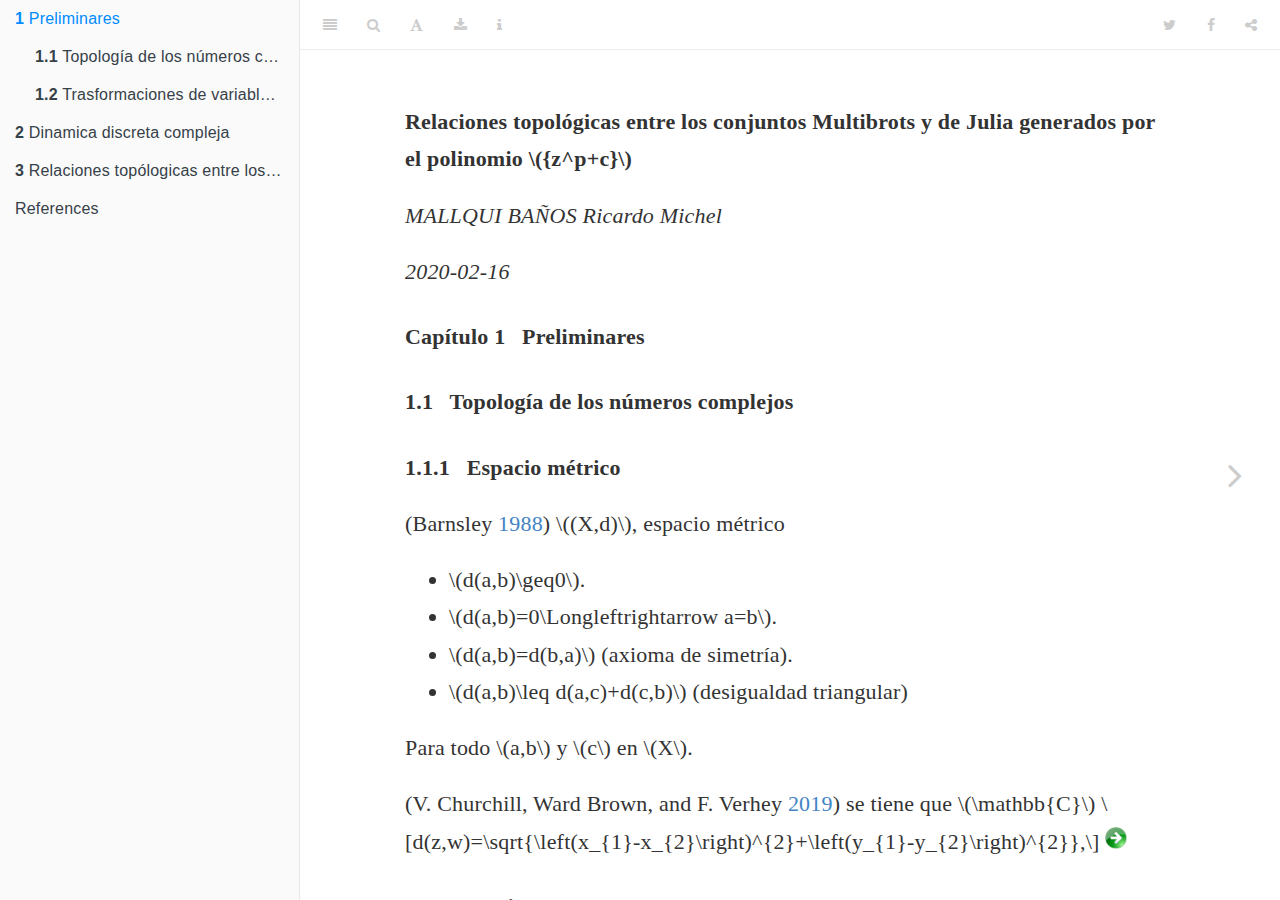
<file: docs/index.html>
<!DOCTYPE html>
<html lang="" xml:lang="">
<head>

  <meta charset="utf-8" />
  <meta http-equiv="X-UA-Compatible" content="IE=edge" />
  <title>Relaciones topológicas entre los conjuntos Multibrots y de Julia generados por el polinomio \({z^p+c}\) | Relaciones topológicas entre los conjuntos Multibrots y de Julia generados por el polinomio {z^p+c}</title>
  <meta name="description" content="This is a minimal example of using the bookdown package to write a book. The output format for this example is bookdown::gitbook." />
  <meta name="generator" content="bookdown 0.17 and GitBook 2.6.7" />

  <meta property="og:title" content="Relaciones topológicas entre los conjuntos Multibrots y de Julia generados por el polinomio \({z^p+c}\) | Relaciones topológicas entre los conjuntos Multibrots y de Julia generados por el polinomio {z^p+c}" />
  <meta property="og:type" content="book" />
  
  
  <meta property="og:description" content="This is a minimal example of using the bookdown package to write a book. The output format for this example is bookdown::gitbook." />
  

  <meta name="twitter:card" content="summary" />
  <meta name="twitter:title" content="Relaciones topológicas entre los conjuntos Multibrots y de Julia generados por el polinomio \({z^p+c}\) | Relaciones topológicas entre los conjuntos Multibrots y de Julia generados por el polinomio {z^p+c}" />
  
  <meta name="twitter:description" content="This is a minimal example of using the bookdown package to write a book. The output format for this example is bookdown::gitbook." />
  

<meta name="author" content="MALLQUI BAÑOS Ricardo Michel" />


<meta name="date" content="2020-02-16" />

  <meta name="viewport" content="width=device-width, initial-scale=1" />
  <meta name="apple-mobile-web-app-capable" content="yes" />
  <meta name="apple-mobile-web-app-status-bar-style" content="black" />
  
  

<link rel="next" href="ww.html"/>
<script src="libs/jquery-2.2.3/jquery.min.js"></script>
<link href="libs/gitbook-2.6.7/css/style.css" rel="stylesheet" />
<link href="libs/gitbook-2.6.7/css/plugin-table.css" rel="stylesheet" />
<link href="libs/gitbook-2.6.7/css/plugin-bookdown.css" rel="stylesheet" />
<link href="libs/gitbook-2.6.7/css/plugin-highlight.css" rel="stylesheet" />
<link href="libs/gitbook-2.6.7/css/plugin-search.css" rel="stylesheet" />
<link href="libs/gitbook-2.6.7/css/plugin-fontsettings.css" rel="stylesheet" />
<link href="libs/gitbook-2.6.7/css/plugin-clipboard.css" rel="stylesheet" />












<link rel="stylesheet" href="style.css" type="text/css" />
</head>

<body>



  <div class="book without-animation with-summary font-size-2 font-family-1" data-basepath=".">

    <div class="book-summary">
      <nav role="navigation">

<ul class="summary">
<li class="chapter" data-level="1" data-path="index.html"><a href="index.html"><i class="fa fa-check"></i><b>1</b> Preliminares</a><ul>
<li class="chapter" data-level="1.1" data-path="index.html"><a href="index.html#topología-de-los-números-complejos"><i class="fa fa-check"></i><b>1.1</b> Topología de los números complejos</a><ul>
<li class="chapter" data-level="1.1.1" data-path="index.html"><a href="index.html#espacio-métrico"><i class="fa fa-check"></i><b>1.1.1</b> Espacio métrico</a></li>
<li class="chapter" data-level="1.1.2" data-path="index.html"><a href="index.html#conjunto"><i class="fa fa-check"></i><b>1.1.2</b> Conjuntos compactos</a></li>
<li class="chapter" data-level="1.1.3" data-path="index.html"><a href="index.html#conjuntos-conexos"><i class="fa fa-check"></i><b>1.1.3</b> Conjuntos conexos</a></li>
<li class="chapter" data-level="1.1.4" data-path="index.html"><a href="index.html#sucesiones"><i class="fa fa-check"></i><b>1.1.4</b> Sucesiones</a></li>
<li class="chapter" data-level="1.1.5" data-path="index.html"><a href="index.html#el-plano-extendido-complejo"><i class="fa fa-check"></i><b>1.1.5</b> El plano extendido complejo</a></li>
<li class="chapter" data-level="1.1.6" data-path="index.html"><a href="index.html#topología-de-hausdorff"><i class="fa fa-check"></i><b>1.1.6</b> Topología de Hausdorff</a></li>
</ul></li>
<li class="chapter" data-level="1.2" data-path="index.html"><a href="index.html#compleja"><i class="fa fa-check"></i><b>1.2</b> Trasformaciones de variable compleja</a><ul>
<li class="chapter" data-level="1.2.1" data-path="index.html"><a href="index.html#transformación-de-möbius"><i class="fa fa-check"></i><b>1.2.1</b> Transformación de Möbius</a></li>
<li class="chapter" data-level="1.2.2" data-path="index.html"><a href="index.html#holomorfa"><i class="fa fa-check"></i><b>1.2.2</b> Transformaciones holomorfas y analíticas</a></li>
<li class="chapter" data-level="1.2.3" data-path="index.html"><a href="index.html#conforme"><i class="fa fa-check"></i><b>1.2.3</b> Transformaciones conformes</a></li>
<li class="chapter" data-level="1.2.4" data-path="index.html"><a href="index.html#conjugac"><i class="fa fa-check"></i><b>1.2.4</b> Conjugación analítica</a></li>
</ul></li>
</ul></li>
<li class="chapter" data-level="2" data-path="ww.html"><a href="ww.html"><i class="fa fa-check"></i><b>2</b> Dinamica discreta compleja</a><ul>
<li class="chapter" data-level="2.1" data-path="ww.html"><a href="ww.html#iteración-de-funciones-complejas"><i class="fa fa-check"></i><b>2.1</b> Iteración de funciones complejas</a></li>
<li class="chapter" data-level="2.2" data-path="ww.html"><a href="ww.html#fatou"><i class="fa fa-check"></i><b>2.2</b> Conjuntos de Fatou y Julia <span class="math inline">\(\mathcal{K}\)</span>, <span class="math inline">\(\mathcal{J}\)</span> y <span class="math inline">\(\mathcal{F}\)</span></a></li>
<li class="chapter" data-level="2.3" data-path="ww.html"><a href="ww.html#plano1"><i class="fa fa-check"></i><b>2.3</b> Plano de parámetros generado por <span class="math inline">\(Q_{p,c}=z ^p+c\)</span></a></li>
<li class="chapter" data-level="2.4" data-path="ww.html"><a href="ww.html#plano2"><i class="fa fa-check"></i><b>2.4</b> Plano dinámico generado por <span class="math inline">\(Q_{p,c}=z ^p+c\)</span> (<span class="math inline">\(\mathcal{C}_\infty\)</span>)</a></li>
</ul></li>
<li class="chapter" data-level="3" data-path="www.html"><a href="www.html"><i class="fa fa-check"></i><b>3</b> Relaciones topólogicas entre los conjuntos Multibrot y Julia</a></li>
<li class="chapter" data-level="" data-path="references.html"><a href="references.html"><i class="fa fa-check"></i>References</a></li>
</ul>

      </nav>
    </div>

    <div class="book-body">
      <div class="body-inner">
        <div class="book-header" role="navigation">
          <h1>
            <i class="fa fa-circle-o-notch fa-spin"></i><a href="./">Relaciones topológicas entre los conjuntos Multibrots y de Julia generados por el polinomio <span class="math inline">\({z^p+c}\)</span></a>
          </h1>
        </div>

        <div class="page-wrapper" tabindex="-1" role="main">
          <div class="page-inner">

            <section class="normal" id="section-">
<div id="header">
<h1 class="title">Relaciones topológicas entre los conjuntos Multibrots y de Julia generados por el polinomio <span class="math inline">\({z^p+c}\)</span></h1>
<p class="author"><em>MALLQUI BAÑOS Ricardo Michel</em></p>
<p class="date"><em>2020-02-16</em></p>
</div>
<div id="we" class="section level1">
<h1><span class="header-section-number">Capítulo 1</span> Preliminares</h1>
<div id="topología-de-los-números-complejos" class="section level2">
<h2><span class="header-section-number">1.1</span> Topología de los números complejos</h2>
<div id="espacio-métrico" class="section level3">
<h3><span class="header-section-number">1.1.1</span> Espacio métrico</h3>
<p><span class="citation">(Barnsley <a href="#ref-Barnsley">1988</a>)</span> <span class="math inline">\((X,d)\)</span>, espacio métrico</p>
<ul>
<li><span class="math inline">\(d(a,b)\geq0\)</span>.</li>
<li><span class="math inline">\(d(a,b)=0\Longleftrightarrow a=b\)</span>.</li>
<li><span class="math inline">\(d(a,b)=d(b,a)\)</span> (axioma de simetría).</li>
<li><span class="math inline">\(d(a,b)\leq d(a,c)+d(c,b)\)</span> (desigualdad triangular)</li>
</ul>
<p>Para todo <span class="math inline">\(a,b\)</span>
y <span class="math inline">\(c\)</span> en <span class="math inline">\(X\)</span>.</p>
<p><span class="citation">(V. Churchill, Ward Brown, and F. Verhey <a href="#ref-articlechurchil">2019</a>)</span> se tiene que <span class="math inline">\(\mathbb{C}\)</span>
<span class="math display">\[d(z,w)=\sqrt{\left(x_{1}-x_{2}\right)^{2}+\left(y_{1}-y_{2}\right)^{2}},\]</span>
<a href="index.html#conjunto"><img src="ff.png" alt='fa-edit' style='display:inline-block;height: 1em;margin-bottom:0'></a></p>
</div>
<div id="conjunto" class="section level3">
<h3><span class="header-section-number">1.1.2</span> Conjuntos compactos</h3>
<p>Sea <span class="math inline">\(A\)</span> subconjunto de un espacio métrico <span class="math inline">\(X\)</span>, decimos que <span class="math inline">\(A\)</span>
es compacto si para cada cubierta abierta <span class="math inline">\(\mathcal{C}\)</span> de <span class="math inline">\(A\)</span> existe
una subcubierta finita <span class="math inline">\(\mathcal{C}&#39;.\)</span></p>
</div>
<div id="conjuntos-conexos" class="section level3">
<h3><span class="header-section-number">1.1.3</span> Conjuntos conexos</h3>
<p>Decimos que el espacio <span class="math inline">\(X\)</span> es conexo
si, para todos los conjuntos abiertos <span class="math inline">\(U\)</span> y <span class="math inline">\(V\)</span> en <span class="math inline">\(X\)</span>, no
vacíos, de modo que <span class="math inline">\(X\subset U\cup V\)</span>, se tiene <span class="math inline">\(U\cap V\neq\emptyset\)</span>.
En otras palabras, <span class="math inline">\(X\)</span> no puede ser cubierto por dos conjuntos abiertos
disjuntos.</p>
<ol style="list-style-type: decimal">
<li><p>Conexidad por trayectorias</p></li>
<li><p>Conjuntos convexos</p></li>
<li><p>Componentes conexas</p></li>
</ol>
</div>
<div id="sucesiones" class="section level3">
<h3><span class="header-section-number">1.1.4</span> Sucesiones</h3>
<p>Una sucesión en un conjunto <span class="math inline">\(X\)</span> es una función de los naturales en
<span class="math inline">\(X\)</span>. Designamos por <span class="math inline">\(x_{n}\)</span> al <span class="math inline">\(n\)</span> – ésimo término de la sucesión
es decir, a la imagen de <span class="math inline">\(n\)</span> a través de la función <span class="math inline">\(\left\{x_{n}\right\}_{n\in\mathbb{N}}\)</span>.</p>
<p>Decimos que una sucesión <span class="math inline">\(\left\{x_{n}\right\}\)</span> en un espacio métrico <span class="math inline">\(({X,d})\)</span>
es convergente en <span class="math inline">\(X\)</span> si existe un punto <span class="math inline">\(p\in X\)</span> con la propiedad
de que <span class="math inline">\(\forall\epsilon\geq0,\)</span> <span class="math inline">\(\exists N\in\mathbb{N}:\forall n\geq N,\)</span>
<span class="math inline">\(d(p,x_{n})&lt;\epsilon\)</span>.</p>
</div>
<div id="el-plano-extendido-complejo" class="section level3">
<h3><span class="header-section-number">1.1.5</span> El plano extendido complejo</h3>
<p>En esta sección se recopilará información acerca de la topología del
plano complejo asociado al número <span class="math inline">\(\infty\)</span> siendo esto posible con
la ayuda de la esfera de Riemann. De acuerdo a <span class="citation">(Rudin <a href="#ref-rudin">1987</a>)</span> el conjunto
<span class="math inline">\(\mathbb{C}_{\infty}=\mathbb{C}\cup\left\{\infty\right\}\)</span> se llama , (<span class="math inline">\(\infty\notin\mathbb{C}\)</span>). En <span class="math inline">\(\mathbb{C}\)</span> adoptamos la aritmética
usual con <span class="math inline">\(\infty\)</span>. <span class="math inline">\(\mathbb{C}_{\infty}\)</span> se le dota de una topología para
la cual es un espacio compacto, es decir los entornos de los puntos
de <span class="math inline">\(a\in\mathbb{C}\)</span> son por definición los entornos en <span class="math inline">\(\mathbb{C}_{\infty}\)</span> y
para <span class="math inline">\(a=\infty\)</span> una base de entornos en <span class="math inline">\(\mathbb{C}_{\infty}\)</span> viene dada
por <span class="math inline">\(V_{r}=\left\{z\in\mathbb{C};\left\vert z\right\vert&gt;r\right\}\cup\left\{\infty\right\},\)</span> tomando todos
los <span class="math inline">\(r&gt;0\)</span>. <span class="math inline">\(\mathbb{C}\)</span> se puede identificar con
<span class="math display">\[S=\left\{(x,y,z)\in {\mathbb{R}^{3}}; x^{2}+y^{2}+z^{2}=1\right\}.\]</span></p>
</div>
<div id="topología-de-hausdorff" class="section level3">
<h3><span class="header-section-number">1.1.6</span> Topología de Hausdorff</h3>
Sea <span class="math inline">\((X,d)\)</span> un espacio métrico completo. Entonces <span class="math inline">\(\mathfrak{H}(X)\)</span>
denota el espacio cuyos puntos son los subconjuntos compactos no vacíos
de <span class="math inline">\(X.\)</span>
Sea <span class="math inline">\(x\in X\)</span>, <span class="math inline">\(A\)</span> y <span class="math inline">\(B\in\mathfrak{H}(X)\)</span>.
<span class="math display">\[
d(x,B)=\min\left\{d(x,y):y\in B\right\}.
\]</span>
<span class="math display">\[
d(A,B)=\max\left\{d(x,B):x\in A\right\}.
\]</span>
<span class="math display">\[
h(A,B)=d(A,B)\vee d(B,A).
\]</span>
<div class="figure" style="text-align: center"><span id="fig:ww"></span>
<img src="ww.png" alt="Distancia de Housdorff" width="50%" />
<p class="caption">
Figure 1.1: Distancia de Housdorff
</p>
</div>
<p><a href="index.html#compleja"><img src="ff.png" alt='fa-edit' style='display:inline-block;height: 1em;margin-bottom:0'></a></p>
</div>
</div>
<div id="compleja" class="section level2">
<h2><span class="header-section-number">1.2</span> Trasformaciones de variable compleja</h2>
<div id="transformación-de-möbius" class="section level3">
<h3><span class="header-section-number">1.2.1</span> Transformación de Möbius</h3>
<p>las transformaciones de Möbius <span class="math inline">\(T:\mathbb{C}_{\infty}\rightarrow\mathbb{C}_{\infty}\)</span>
no constantes, son definidas mediante funciones racionales de la forma
<span class="math display">\[
T(z)=\frac{az+b}{cz+d},
\]</span>
donde <span class="math inline">\(a,b,c,d\in\mathbb{C}_{\infty},\)</span> <span class="math inline">\(ad-bc\neq0\)</span> donde se utilizan
las convenciones funcionales habituales <span class="math inline">\(T(\infty)=a/c\)</span> además <span class="math inline">\(T(-d/c)=\infty\)</span>
si <span class="math inline">\(c\neq0\)</span> <span class="math inline">\(T(\infty)=\infty\)</span> si <span class="math inline">\(c=0.\)</span> Para cada <span class="math inline">\(w\in\mathbb{C}_{\infty}\)</span>
la ecuación <span class="math inline">\(T(z)=w\)</span> tiene una única solución
<span class="math display">\[
z=T^{-1}(w)=\frac{dw-b}{-cw+a}
\]</span>
luego <span class="math inline">\(T^{-1}\)</span> sigue siendo una transformación del mismo tipo.
<a href="index.html#holomorfa"><img src="ff.png" alt='fa-edit' style='display:inline-block;height: 1em;margin-bottom:0'></a></p>
</div>
<div id="holomorfa" class="section level3">
<h3><span class="header-section-number">1.2.2</span> Transformaciones holomorfas y analíticas</h3>
<p>Dado un dominio <span class="math inline">\(\Omega\)</span> y <span class="math inline">\(f:\Omega\rightarrow\mathbb{C}\)</span>
una función, decimos que <span class="math inline">\(f\)</span> es holomorfa en <span class="math inline">\(z_{0}\in\Omega\)</span> si
el cociente
<span class="math display">\[
\frac{f(z_{0}+h)-f(z_{0})}{h}
\]</span>
converge a un único límite cuando <span class="math inline">\(h\rightarrow0\)</span> (donde <span class="math inline">\(h\in\mathbb{C},h\neq0\)</span>
y <span class="math inline">\(z+h\in\Omega\)</span>). Si el limite existe, entonces decimos que la derivada
(compleja) de <span class="math inline">\(f\)</span> en <span class="math inline">\(z_{0}\)</span> esta dada por
<span class="math display">\[
f&#39;(z_{0})=\lim_{h\rightarrow\infty}\frac{f(z_{0}+h)-f(z_{0})}{h}.
\]</span>
<a href="index.html#conforme"><img src="ff.png" alt='fa-edit' style='display:inline-block;height: 1em;margin-bottom:0'></a></p>
</div>
<div id="conforme" class="section level3">
<h3><span class="header-section-number">1.2.3</span> Transformaciones conformes</h3>
<p>Una transformación conforme es una función <span class="math inline">\(f:A\rightarrow\mathbb{C},\)</span>
diferenciable en <span class="math inline">\({z_{0}\in A\subset\mathbb{C}},\)</span> que preserva el
ángulo que dos curvas <span class="math inline">\(\alpha\colon[a,b]\rightarrow A\)</span> y <span class="math inline">\(\beta\colon[a,b]\rightarrow A,\)</span>
diferenciables en <span class="math inline">\({\alpha^{-1}\,(z_{0})}\)</span> y <span class="math inline">\({\beta^{-1}\,(z_{0})},\)</span>
respectivamente, forman entre sí en <span class="math inline">\(z_{0}\)</span>. Es decir <span class="math inline">\(f\)</span> es conforme
en <span class="math inline">\(z_{0}\)</span> cuando se verifica
<span class="math display">\[
\arg\left[\frac{\left(f\circ\alpha\right)&#39;(z_{0})}{\left(f\circ\beta\right)&#39;(z_{0})}\right]=\arg\left(\frac{\alpha&#39;(z_{0})}{\beta&#39;(z_{0})}\right),
\]</span>
siempre y cuando <span class="math inline">\(\alpha&#39;(z_{0})\)</span> y <span class="math inline">\({\beta&#39;(z_{0})\,}\)</span> sean vectores
tangentes no nulos. <a href="index.html#conjugac"><img src="ff.png" alt='fa-edit' style='display:inline-block;height: 1em;margin-bottom:0'></a></p>
</div>
<div id="conjugac" class="section level3">
<h3><span class="header-section-number">1.2.4</span> Conjugación analítica</h3>
<p>Sean <span class="math inline">\(f\)</span> y <span class="math inline">\(g\)</span> transformaciones complejas, de acuerdo a <span class="citation">(Carleson and Gamelin <a href="#ref-Carleson">2013</a>)</span>:
Decimos que una función <span class="math inline">\(f\)</span> : <span class="math inline">\(U\rightarrow U\)</span> es conformalmente
conjugado a una función <span class="math inline">\(g:V\rightarrow V\)</span> si existe una transformación
conforme <span class="math inline">\(\varphi:U\rightarrow V\)</span> tal que <span class="math inline">\(g=\varphi\circ f\circ\varphi^{-1}\)</span>,
es decir, tal que
<span class="math display">\[
\varphi(f(z))=g(\varphi(z))
\]</span>
Las transformaciones <span class="math inline">\(f\)</span> y <span class="math inline">\(g\)</span> se pueden considerar como las mismas
transformaciones visto en diferentes sistemas de coordenadas <a href="ww.html#ww">C2</a></p>

</div>
</div>
</div>
<h3>References</h3>
<div id="refs" class="references">
<div id="ref-Barnsley">
<p>Barnsley, Michael. 1988. <em>Fractal Everywhere</em>. 2nd ed. 1250 Sixth Avenue, San Diego,CA 92101 Londres: Academic Press. Inc.</p>
</div>
<div id="ref-Carleson">
<p>Carleson, L., and T.W. Gamelin. 2013. <em>Complex Dynamics</em>. Universitext. Springer New York. <a href="https://books.google.com.pe/books?id=2CMRBwAAQBAJ">https://books.google.com.pe/books?id=2CMRBwAAQBAJ</a>.</p>
</div>
<div id="ref-rudin">
<p>Rudin, W. 1987. <em>Real and Complex Analysis</em>. 3rd ed. University of Wisconsin, Madison: Alhambra.</p>
</div>
<div id="ref-articlechurchil">
<p>V. Churchill, Ruel, James Ward Brown, and Roger F. Verhey. 2019. “Variable Compleja Y Sus Aplicaciones / Ruel V. Churchill, J.w. Brown, R.f. Verhey ; Tr. De Onofre Rojo Asenjo.” January.</p>
</div>
</div>
            </section>

          </div>
        </div>
      </div>

<a href="ww.html" class="navigation navigation-next navigation-unique" aria-label="Next page"><i class="fa fa-angle-right"></i></a>
    </div>
  </div>
<script src="libs/gitbook-2.6.7/js/app.min.js"></script>
<script src="libs/gitbook-2.6.7/js/lunr.js"></script>
<script src="libs/gitbook-2.6.7/js/clipboard.min.js"></script>
<script src="libs/gitbook-2.6.7/js/plugin-search.js"></script>
<script src="libs/gitbook-2.6.7/js/plugin-sharing.js"></script>
<script src="libs/gitbook-2.6.7/js/plugin-fontsettings.js"></script>
<script src="libs/gitbook-2.6.7/js/plugin-bookdown.js"></script>
<script src="libs/gitbook-2.6.7/js/jquery.highlight.js"></script>
<script src="libs/gitbook-2.6.7/js/plugin-clipboard.js"></script>
<script>
gitbook.require(["gitbook"], function(gitbook) {
gitbook.start({
"sharing": {
"github": false,
"facebook": true,
"twitter": true,
"linkedin": false,
"weibo": false,
"instapaper": false,
"vk": false,
"all": ["facebook", "twitter", "linkedin", "weibo", "instapaper"]
},
"fontsettings": {
"theme": "white",
"family": "serif",
"size": 3
},
"edit": {
"link": null,
"text": null
},
"history": {
"link": null,
"text": null
},
"view": {
"link": null,
"text": null
},
"download": ["bookdown.pdf", "bookdown.epub"],
"toc": {
"collapse": "section",
"scroll_highlight": true
}
});
});
</script>

<!-- dynamically load mathjax for compatibility with self-contained -->
<script>
  (function () {
    var script = document.createElement("script");
    script.type = "text/javascript";
    var src = "true";
    if (src === "" || src === "true") src = "https://mathjax.rstudio.com/latest/MathJax.js?config=TeX-MML-AM_CHTML";
    if (location.protocol !== "file:")
      if (/^https?:/.test(src))
        src = src.replace(/^https?:/, '');
    script.src = src;
    document.getElementsByTagName("head")[0].appendChild(script);
  })();
</script>
</body>

</html>
</file>
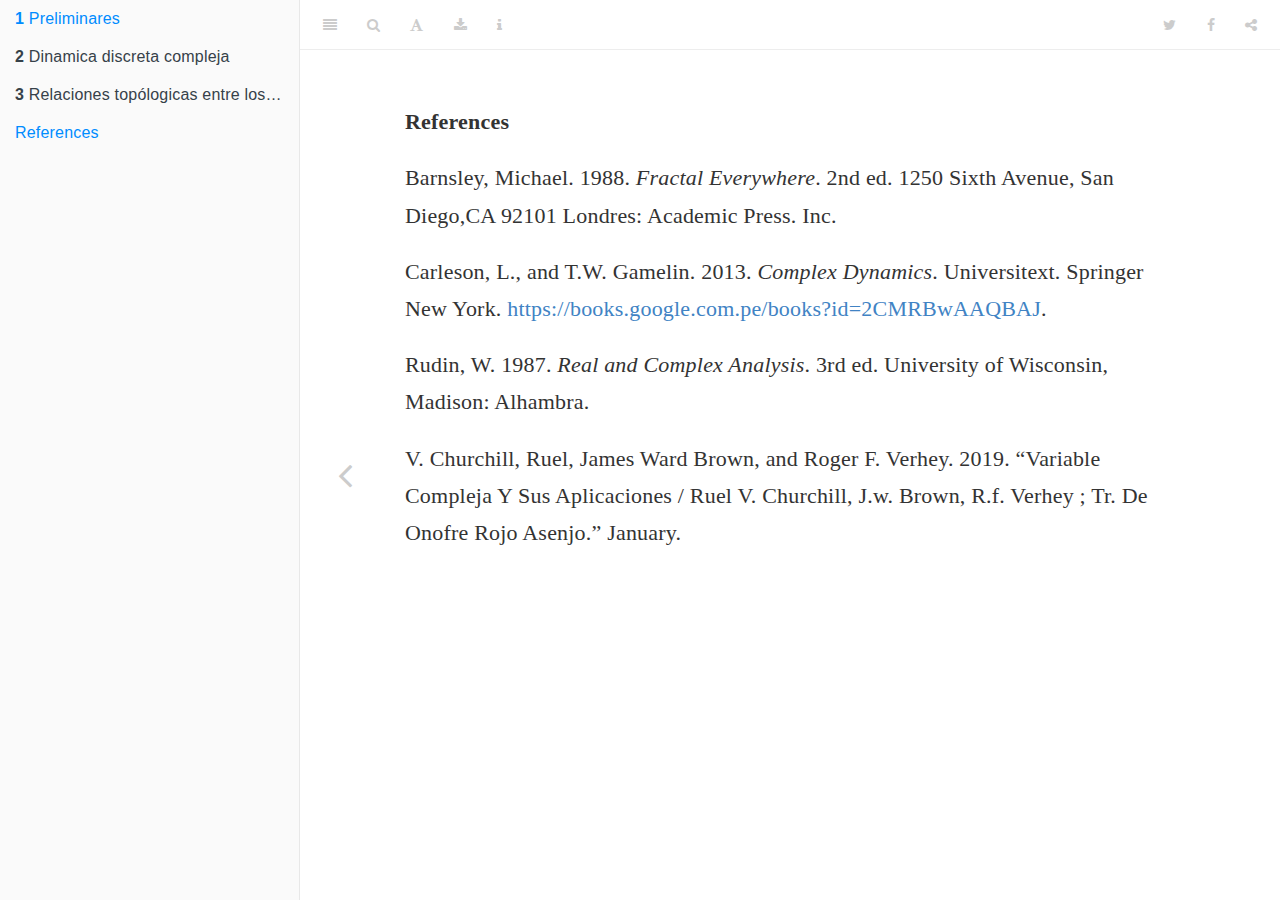
<file: docs/references.html>
<!DOCTYPE html>
<html lang="" xml:lang="">
<head>

  <meta charset="utf-8" />
  <meta http-equiv="X-UA-Compatible" content="IE=edge" />
  <title>References | Relaciones topológicas entre los conjuntos Multibrots y de Julia generados por el polinomio {z^p+c}</title>
  <meta name="description" content="This is a minimal example of using the bookdown package to write a book. The output format for this example is bookdown::gitbook." />
  <meta name="generator" content="bookdown 0.17 and GitBook 2.6.7" />

  <meta property="og:title" content="References | Relaciones topológicas entre los conjuntos Multibrots y de Julia generados por el polinomio {z^p+c}" />
  <meta property="og:type" content="book" />
  
  
  <meta property="og:description" content="This is a minimal example of using the bookdown package to write a book. The output format for this example is bookdown::gitbook." />
  

  <meta name="twitter:card" content="summary" />
  <meta name="twitter:title" content="References | Relaciones topológicas entre los conjuntos Multibrots y de Julia generados por el polinomio {z^p+c}" />
  
  <meta name="twitter:description" content="This is a minimal example of using the bookdown package to write a book. The output format for this example is bookdown::gitbook." />
  

<meta name="author" content="MALLQUI BAÑOS Ricardo Michel" />


<meta name="date" content="2020-02-16" />

  <meta name="viewport" content="width=device-width, initial-scale=1" />
  <meta name="apple-mobile-web-app-capable" content="yes" />
  <meta name="apple-mobile-web-app-status-bar-style" content="black" />
  
  
<link rel="prev" href="www.html"/>

<script src="libs/jquery-2.2.3/jquery.min.js"></script>
<link href="libs/gitbook-2.6.7/css/style.css" rel="stylesheet" />
<link href="libs/gitbook-2.6.7/css/plugin-table.css" rel="stylesheet" />
<link href="libs/gitbook-2.6.7/css/plugin-bookdown.css" rel="stylesheet" />
<link href="libs/gitbook-2.6.7/css/plugin-highlight.css" rel="stylesheet" />
<link href="libs/gitbook-2.6.7/css/plugin-search.css" rel="stylesheet" />
<link href="libs/gitbook-2.6.7/css/plugin-fontsettings.css" rel="stylesheet" />
<link href="libs/gitbook-2.6.7/css/plugin-clipboard.css" rel="stylesheet" />












<link rel="stylesheet" href="style.css" type="text/css" />
</head>

<body>



  <div class="book without-animation with-summary font-size-2 font-family-1" data-basepath=".">

    <div class="book-summary">
      <nav role="navigation">

<ul class="summary">
<li class="chapter" data-level="1" data-path="index.html"><a href="index.html"><i class="fa fa-check"></i><b>1</b> Preliminares</a><ul>
<li class="chapter" data-level="1.1" data-path="index.html"><a href="index.html#topología-de-los-números-complejos"><i class="fa fa-check"></i><b>1.1</b> Topología de los números complejos</a><ul>
<li class="chapter" data-level="1.1.1" data-path="index.html"><a href="index.html#espacio-métrico"><i class="fa fa-check"></i><b>1.1.1</b> Espacio métrico</a></li>
<li class="chapter" data-level="1.1.2" data-path="index.html"><a href="index.html#conjunto"><i class="fa fa-check"></i><b>1.1.2</b> Conjuntos compactos</a></li>
<li class="chapter" data-level="1.1.3" data-path="index.html"><a href="index.html#conjuntos-conexos"><i class="fa fa-check"></i><b>1.1.3</b> Conjuntos conexos</a></li>
<li class="chapter" data-level="1.1.4" data-path="index.html"><a href="index.html#sucesiones"><i class="fa fa-check"></i><b>1.1.4</b> Sucesiones</a></li>
<li class="chapter" data-level="1.1.5" data-path="index.html"><a href="index.html#el-plano-extendido-complejo"><i class="fa fa-check"></i><b>1.1.5</b> El plano extendido complejo</a></li>
<li class="chapter" data-level="1.1.6" data-path="index.html"><a href="index.html#topología-de-hausdorff"><i class="fa fa-check"></i><b>1.1.6</b> Topología de Hausdorff</a></li>
</ul></li>
<li class="chapter" data-level="1.2" data-path="index.html"><a href="index.html#compleja"><i class="fa fa-check"></i><b>1.2</b> Trasformaciones de variable compleja</a><ul>
<li class="chapter" data-level="1.2.1" data-path="index.html"><a href="index.html#transformación-de-möbius"><i class="fa fa-check"></i><b>1.2.1</b> Transformación de Möbius</a></li>
<li class="chapter" data-level="1.2.2" data-path="index.html"><a href="index.html#holomorfa"><i class="fa fa-check"></i><b>1.2.2</b> Transformaciones holomorfas y analíticas</a></li>
<li class="chapter" data-level="1.2.3" data-path="index.html"><a href="index.html#conforme"><i class="fa fa-check"></i><b>1.2.3</b> Transformaciones conformes</a></li>
<li class="chapter" data-level="1.2.4" data-path="index.html"><a href="index.html#conjugac"><i class="fa fa-check"></i><b>1.2.4</b> Conjugación analítica</a></li>
</ul></li>
</ul></li>
<li class="chapter" data-level="2" data-path="ww.html"><a href="ww.html"><i class="fa fa-check"></i><b>2</b> Dinamica discreta compleja</a><ul>
<li class="chapter" data-level="2.1" data-path="ww.html"><a href="ww.html#iteración-de-funciones-complejas"><i class="fa fa-check"></i><b>2.1</b> Iteración de funciones complejas</a></li>
<li class="chapter" data-level="2.2" data-path="ww.html"><a href="ww.html#fatou"><i class="fa fa-check"></i><b>2.2</b> Conjuntos de Fatou y Julia <span class="math inline">\(\mathcal{K}\)</span>, <span class="math inline">\(\mathcal{J}\)</span> y <span class="math inline">\(\mathcal{F}\)</span></a></li>
<li class="chapter" data-level="2.3" data-path="ww.html"><a href="ww.html#plano1"><i class="fa fa-check"></i><b>2.3</b> Plano de parámetros generado por <span class="math inline">\(Q_{p,c}=z ^p+c\)</span></a></li>
<li class="chapter" data-level="2.4" data-path="ww.html"><a href="ww.html#plano2"><i class="fa fa-check"></i><b>2.4</b> Plano dinámico generado por <span class="math inline">\(Q_{p,c}=z ^p+c\)</span> (<span class="math inline">\(\mathcal{C}_\infty\)</span>)</a></li>
</ul></li>
<li class="chapter" data-level="3" data-path="www.html"><a href="www.html"><i class="fa fa-check"></i><b>3</b> Relaciones topólogicas entre los conjuntos Multibrot y Julia</a></li>
<li class="chapter" data-level="" data-path="references.html"><a href="references.html"><i class="fa fa-check"></i>References</a></li>
</ul>

      </nav>
    </div>

    <div class="book-body">
      <div class="body-inner">
        <div class="book-header" role="navigation">
          <h1>
            <i class="fa fa-circle-o-notch fa-spin"></i><a href="./">Relaciones topológicas entre los conjuntos Multibrots y de Julia generados por el polinomio <span class="math inline">\({z^p+c}\)</span></a>
          </h1>
        </div>

        <div class="page-wrapper" tabindex="-1" role="main">
          <div class="page-inner">

            <section class="normal" id="section-">
<div id="references" class="section level1 unnumbered">
<h1>References</h1>

<div id="refs" class="references">
<div>
<p>Barnsley, Michael. 1988. <em>Fractal Everywhere</em>. 2nd ed. 1250 Sixth Avenue, San Diego,CA 92101 Londres: Academic Press. Inc.</p>
</div>
<div>
<p>Carleson, L., and T.W. Gamelin. 2013. <em>Complex Dynamics</em>. Universitext. Springer New York. <a href="https://books.google.com.pe/books?id=2CMRBwAAQBAJ">https://books.google.com.pe/books?id=2CMRBwAAQBAJ</a>.</p>
</div>
<div>
<p>Rudin, W. 1987. <em>Real and Complex Analysis</em>. 3rd ed. University of Wisconsin, Madison: Alhambra.</p>
</div>
<div>
<p>V. Churchill, Ruel, James Ward Brown, and Roger F. Verhey. 2019. “Variable Compleja Y Sus Aplicaciones / Ruel V. Churchill, J.w. Brown, R.f. Verhey ; Tr. De Onofre Rojo Asenjo.” January.</p>
</div>
</div>
</div>
            </section>

          </div>
        </div>
      </div>
<a href="www.html" class="navigation navigation-prev navigation-unique" aria-label="Previous page"><i class="fa fa-angle-left"></i></a>

    </div>
  </div>
<script src="libs/gitbook-2.6.7/js/app.min.js"></script>
<script src="libs/gitbook-2.6.7/js/lunr.js"></script>
<script src="libs/gitbook-2.6.7/js/clipboard.min.js"></script>
<script src="libs/gitbook-2.6.7/js/plugin-search.js"></script>
<script src="libs/gitbook-2.6.7/js/plugin-sharing.js"></script>
<script src="libs/gitbook-2.6.7/js/plugin-fontsettings.js"></script>
<script src="libs/gitbook-2.6.7/js/plugin-bookdown.js"></script>
<script src="libs/gitbook-2.6.7/js/jquery.highlight.js"></script>
<script src="libs/gitbook-2.6.7/js/plugin-clipboard.js"></script>
<script>
gitbook.require(["gitbook"], function(gitbook) {
gitbook.start({
"sharing": {
"github": false,
"facebook": true,
"twitter": true,
"linkedin": false,
"weibo": false,
"instapaper": false,
"vk": false,
"all": ["facebook", "twitter", "linkedin", "weibo", "instapaper"]
},
"fontsettings": {
"theme": "white",
"family": "serif",
"size": 3
},
"edit": {
"link": null,
"text": null
},
"history": {
"link": null,
"text": null
},
"view": {
"link": null,
"text": null
},
"download": ["bookdown.pdf", "bookdown.epub"],
"toc": {
"collapse": "section",
"scroll_highlight": true
}
});
});
</script>

<!-- dynamically load mathjax for compatibility with self-contained -->
<script>
  (function () {
    var script = document.createElement("script");
    script.type = "text/javascript";
    var src = "true";
    if (src === "" || src === "true") src = "https://mathjax.rstudio.com/latest/MathJax.js?config=TeX-MML-AM_CHTML";
    if (location.protocol !== "file:")
      if (/^https?:/.test(src))
        src = src.replace(/^https?:/, '');
    script.src = src;
    document.getElementsByTagName("head")[0].appendChild(script);
  })();
</script>
</body>

</html>
</file>
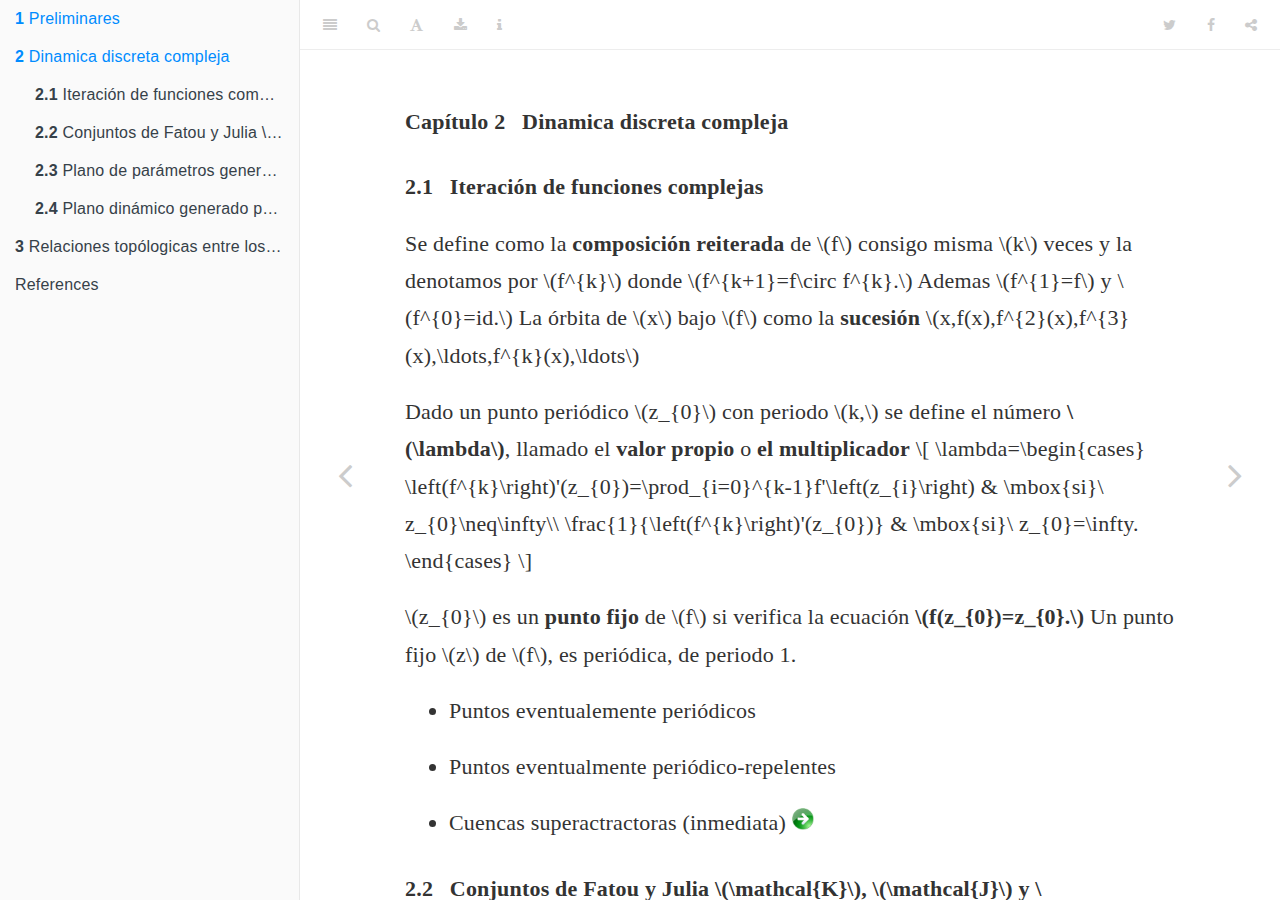
<file: docs/ww.html>
<!DOCTYPE html>
<html lang="" xml:lang="">
<head>

  <meta charset="utf-8" />
  <meta http-equiv="X-UA-Compatible" content="IE=edge" />
  <title>Capítulo 2 Dinamica discreta compleja | Relaciones topológicas entre los conjuntos Multibrots y de Julia generados por el polinomio {z^p+c}</title>
  <meta name="description" content="This is a minimal example of using the bookdown package to write a book. The output format for this example is bookdown::gitbook." />
  <meta name="generator" content="bookdown 0.17 and GitBook 2.6.7" />

  <meta property="og:title" content="Capítulo 2 Dinamica discreta compleja | Relaciones topológicas entre los conjuntos Multibrots y de Julia generados por el polinomio {z^p+c}" />
  <meta property="og:type" content="book" />
  
  
  <meta property="og:description" content="This is a minimal example of using the bookdown package to write a book. The output format for this example is bookdown::gitbook." />
  

  <meta name="twitter:card" content="summary" />
  <meta name="twitter:title" content="Capítulo 2 Dinamica discreta compleja | Relaciones topológicas entre los conjuntos Multibrots y de Julia generados por el polinomio {z^p+c}" />
  
  <meta name="twitter:description" content="This is a minimal example of using the bookdown package to write a book. The output format for this example is bookdown::gitbook." />
  

<meta name="author" content="MALLQUI BAÑOS Ricardo Michel" />


<meta name="date" content="2020-02-16" />

  <meta name="viewport" content="width=device-width, initial-scale=1" />
  <meta name="apple-mobile-web-app-capable" content="yes" />
  <meta name="apple-mobile-web-app-status-bar-style" content="black" />
  
  
<link rel="prev" href="index.html"/>
<link rel="next" href="www.html"/>
<script src="libs/jquery-2.2.3/jquery.min.js"></script>
<link href="libs/gitbook-2.6.7/css/style.css" rel="stylesheet" />
<link href="libs/gitbook-2.6.7/css/plugin-table.css" rel="stylesheet" />
<link href="libs/gitbook-2.6.7/css/plugin-bookdown.css" rel="stylesheet" />
<link href="libs/gitbook-2.6.7/css/plugin-highlight.css" rel="stylesheet" />
<link href="libs/gitbook-2.6.7/css/plugin-search.css" rel="stylesheet" />
<link href="libs/gitbook-2.6.7/css/plugin-fontsettings.css" rel="stylesheet" />
<link href="libs/gitbook-2.6.7/css/plugin-clipboard.css" rel="stylesheet" />












<link rel="stylesheet" href="style.css" type="text/css" />
</head>

<body>



  <div class="book without-animation with-summary font-size-2 font-family-1" data-basepath=".">

    <div class="book-summary">
      <nav role="navigation">

<ul class="summary">
<li class="chapter" data-level="1" data-path="index.html"><a href="index.html"><i class="fa fa-check"></i><b>1</b> Preliminares</a><ul>
<li class="chapter" data-level="1.1" data-path="index.html"><a href="index.html#topología-de-los-números-complejos"><i class="fa fa-check"></i><b>1.1</b> Topología de los números complejos</a><ul>
<li class="chapter" data-level="1.1.1" data-path="index.html"><a href="index.html#espacio-métrico"><i class="fa fa-check"></i><b>1.1.1</b> Espacio métrico</a></li>
<li class="chapter" data-level="1.1.2" data-path="index.html"><a href="index.html#conjunto"><i class="fa fa-check"></i><b>1.1.2</b> Conjuntos compactos</a></li>
<li class="chapter" data-level="1.1.3" data-path="index.html"><a href="index.html#conjuntos-conexos"><i class="fa fa-check"></i><b>1.1.3</b> Conjuntos conexos</a></li>
<li class="chapter" data-level="1.1.4" data-path="index.html"><a href="index.html#sucesiones"><i class="fa fa-check"></i><b>1.1.4</b> Sucesiones</a></li>
<li class="chapter" data-level="1.1.5" data-path="index.html"><a href="index.html#el-plano-extendido-complejo"><i class="fa fa-check"></i><b>1.1.5</b> El plano extendido complejo</a></li>
<li class="chapter" data-level="1.1.6" data-path="index.html"><a href="index.html#topología-de-hausdorff"><i class="fa fa-check"></i><b>1.1.6</b> Topología de Hausdorff</a></li>
</ul></li>
<li class="chapter" data-level="1.2" data-path="index.html"><a href="index.html#compleja"><i class="fa fa-check"></i><b>1.2</b> Trasformaciones de variable compleja</a><ul>
<li class="chapter" data-level="1.2.1" data-path="index.html"><a href="index.html#transformación-de-möbius"><i class="fa fa-check"></i><b>1.2.1</b> Transformación de Möbius</a></li>
<li class="chapter" data-level="1.2.2" data-path="index.html"><a href="index.html#holomorfa"><i class="fa fa-check"></i><b>1.2.2</b> Transformaciones holomorfas y analíticas</a></li>
<li class="chapter" data-level="1.2.3" data-path="index.html"><a href="index.html#conforme"><i class="fa fa-check"></i><b>1.2.3</b> Transformaciones conformes</a></li>
<li class="chapter" data-level="1.2.4" data-path="index.html"><a href="index.html#conjugac"><i class="fa fa-check"></i><b>1.2.4</b> Conjugación analítica</a></li>
</ul></li>
</ul></li>
<li class="chapter" data-level="2" data-path="ww.html"><a href="ww.html"><i class="fa fa-check"></i><b>2</b> Dinamica discreta compleja</a><ul>
<li class="chapter" data-level="2.1" data-path="ww.html"><a href="ww.html#iteración-de-funciones-complejas"><i class="fa fa-check"></i><b>2.1</b> Iteración de funciones complejas</a></li>
<li class="chapter" data-level="2.2" data-path="ww.html"><a href="ww.html#fatou"><i class="fa fa-check"></i><b>2.2</b> Conjuntos de Fatou y Julia <span class="math inline">\(\mathcal{K}\)</span>, <span class="math inline">\(\mathcal{J}\)</span> y <span class="math inline">\(\mathcal{F}\)</span></a></li>
<li class="chapter" data-level="2.3" data-path="ww.html"><a href="ww.html#plano1"><i class="fa fa-check"></i><b>2.3</b> Plano de parámetros generado por <span class="math inline">\(Q_{p,c}=z ^p+c\)</span></a></li>
<li class="chapter" data-level="2.4" data-path="ww.html"><a href="ww.html#plano2"><i class="fa fa-check"></i><b>2.4</b> Plano dinámico generado por <span class="math inline">\(Q_{p,c}=z ^p+c\)</span> (<span class="math inline">\(\mathcal{C}_\infty\)</span>)</a></li>
</ul></li>
<li class="chapter" data-level="3" data-path="www.html"><a href="www.html"><i class="fa fa-check"></i><b>3</b> Relaciones topólogicas entre los conjuntos Multibrot y Julia</a></li>
<li class="chapter" data-level="" data-path="references.html"><a href="references.html"><i class="fa fa-check"></i>References</a></li>
</ul>

      </nav>
    </div>

    <div class="book-body">
      <div class="body-inner">
        <div class="book-header" role="navigation">
          <h1>
            <i class="fa fa-circle-o-notch fa-spin"></i><a href="./">Relaciones topológicas entre los conjuntos Multibrots y de Julia generados por el polinomio <span class="math inline">\({z^p+c}\)</span></a>
          </h1>
        </div>

        <div class="page-wrapper" tabindex="-1" role="main">
          <div class="page-inner">

            <section class="normal" id="section-">
<div id="ww" class="section level1">
<h1><span class="header-section-number">Capítulo 2</span> Dinamica discreta compleja</h1>
<div id="iteración-de-funciones-complejas" class="section level2">
<h2><span class="header-section-number">2.1</span> Iteración de funciones complejas</h2>
<p>Se define
como la <strong>composición reiterada</strong> de <span class="math inline">\(f\)</span> consigo misma <span class="math inline">\(k\)</span> veces y la
denotamos por <span class="math inline">\(f^{k}\)</span> donde
<span class="math inline">\(f^{k+1}=f\circ f^{k}.\)</span>
Ademas <span class="math inline">\(f^{1}=f\)</span> y <span class="math inline">\(f^{0}=id.\)</span> La órbita de <span class="math inline">\(x\)</span> bajo <span class="math inline">\(f\)</span> como la <strong>sucesión</strong>
<span class="math inline">\(x,f(x),f^{2}(x),f^{3}(x),\ldots,f^{k}(x),\ldots\)</span></p>
<p>Dado un punto periódico <span class="math inline">\(z_{0}\)</span> con periodo <span class="math inline">\(k,\)</span> se define el número
<strong><span class="math inline">\(\lambda\)</span></strong>, llamado el <strong>valor propio</strong> o <strong>el multiplicador</strong>
<span class="math display">\[
\lambda=\begin{cases}
\left(f^{k}\right)&#39;(z_{0})=\prod_{i=0}^{k-1}f&#39;\left(z_{i}\right) &amp; \mbox{si}\ z_{0}\neq\infty\\
\frac{1}{\left(f^{k}\right)&#39;(z_{0})} &amp; \mbox{si}\ z_{0}=\infty.
\end{cases}
\]</span></p>
<p><span class="math inline">\(z_{0}\)</span> es un <strong>punto fijo</strong> de <span class="math inline">\(f\)</span> si verifica la ecuación
<strong><span class="math inline">\(f(z_{0})=z_{0}.\)</span></strong>
Un punto fijo <span class="math inline">\(z\)</span> de <span class="math inline">\(f\)</span>, es periódica, de periodo 1.</p>
<ul>
<li><p>Puntos eventualemente periódicos</p></li>
<li><p>Puntos eventualmente periódico-repelentes</p></li>
<li><p>Cuencas superactractoras (inmediata)
<a href="ww.html#fatou"><img src="ff.png" alt='fa-edit' style='display:inline-block;height: 1em;margin-bottom:0'></a></p></li>
</ul>
</div>
<div id="fatou" class="section level2">
<h2><span class="header-section-number">2.2</span> Conjuntos de Fatou y Julia <span class="math inline">\(\mathcal{K}\)</span>, <span class="math inline">\(\mathcal{J}\)</span> y <span class="math inline">\(\mathcal{F}\)</span></h2>
<p>El <strong>conjunto lleno de Julia</strong> asociado a
una función <span class="math inline">\(f\)</span>: <span class="math inline">\(\mathcal{k}=\mathcal{K}(f)\)</span> esta formado por <span class="math inline">\(z\in\mathbb{C}_\infty\)</span>, donde la secuencia definida <span class="math inline">\(z_{0}=z,z_{n+1}=f\left(z_{n}\right)\)</span>,
(órbita positiva) de <span class="math inline">\(z,\)</span> <strong>no converge a infinito</strong>; y el <strong>conjunto de
Julia</strong> es la frontera del <strong>conjunto lleno de Julia</strong> es decir <span class="math inline">\(\mathcal{J}=\partial\mathcal{K}\)</span>.</p>
<p>El <strong>conjunto de Fatou</strong>, asociado a <span class="math inline">\(f,\)</span> lo cual se denota como <span class="math inline">\(\mathcal{F}=\mathcal{F}(F)\)</span> es aquel conjunto de todos
los <span class="math inline">\(z\in\mathbb{C}_\infty\)</span>, para los cuales la secuencia definida por inducción
por <span class="math inline">\(z_{0}=z,z_{n+1}=f\left(z_{n}\right)\)</span>, <strong>no converge a infinito</strong> <a href="ww.html#plano1"><img src="ff.png" alt='fa-edit' style='display:inline-block;height: 1em;margin-bottom:0'></a></p>
</div>
<div id="plano1" class="section level2">
<h2><span class="header-section-number">2.3</span> Plano de parámetros generado por <span class="math inline">\(Q_{p,c}=z ^p+c\)</span></h2>
<p>Es un conjunto de puntos llamados <strong>parámetros</strong>,
definida por una función compleja <span class="math inline">\(f\)</span>, que contiene un parámetro
<span class="math inline">\(c\)</span>, es decir <span class="math inline">\(f_{c}(z)\)</span>, donde viven los conjuntos acotados (Multibrots)
<span class="math display">\[
\mathcal{Q}:=\left\{c\in\mathbb{C}:\left\{f_{c}^{m}(0)\right\}_{m=1}^{\infty}\text{ es acotada}\right\}
\]</span>
<span class="math display">\[
\mathcal{M}^p:=\left\{c\in\mathbb{C}:\left\{Q_{c,p}^{m}(0)\right\}_{m=1}^{\infty}\text{ es acotada}\right\}
\]</span>
de manera que este conjunto, divide al plano de parámetros (<span class="math inline">\(\mathcal{C}_\infty\)</span>)
en dos conjuntos complementarios <span class="math inline">\(\mathcal{Q}\)</span> y <span class="math inline">\(\mathbb{C}_{\infty}\setminus\mathcal{Q}\)</span>.
<a href="ww.html#plano2"><img src="ff.png" alt='fa-edit' style='display:inline-block;height: 1em;margin-bottom:0'></a></p>
</div>
<div id="plano2" class="section level2">
<h2><span class="header-section-number">2.4</span> Plano dinámico generado por <span class="math inline">\(Q_{p,c}=z ^p+c\)</span> (<span class="math inline">\(\mathcal{C}_\infty\)</span>)</h2>
<p>Este plano esta estructurado con los <strong>conjuntos de Julia</strong> cuyas propiedades dependen de la <strong>ubicación del parámetro c</strong> en relación a los conjuntos Multibrot, mencionado en la definición del plano de parámetros. <a href="www.html#www">C3</a></p>

</div>
</div>
            </section>

          </div>
        </div>
      </div>
<a href="index.html" class="navigation navigation-prev " aria-label="Previous page"><i class="fa fa-angle-left"></i></a>
<a href="www.html" class="navigation navigation-next " aria-label="Next page"><i class="fa fa-angle-right"></i></a>
    </div>
  </div>
<script src="libs/gitbook-2.6.7/js/app.min.js"></script>
<script src="libs/gitbook-2.6.7/js/lunr.js"></script>
<script src="libs/gitbook-2.6.7/js/clipboard.min.js"></script>
<script src="libs/gitbook-2.6.7/js/plugin-search.js"></script>
<script src="libs/gitbook-2.6.7/js/plugin-sharing.js"></script>
<script src="libs/gitbook-2.6.7/js/plugin-fontsettings.js"></script>
<script src="libs/gitbook-2.6.7/js/plugin-bookdown.js"></script>
<script src="libs/gitbook-2.6.7/js/jquery.highlight.js"></script>
<script src="libs/gitbook-2.6.7/js/plugin-clipboard.js"></script>
<script>
gitbook.require(["gitbook"], function(gitbook) {
gitbook.start({
"sharing": {
"github": false,
"facebook": true,
"twitter": true,
"linkedin": false,
"weibo": false,
"instapaper": false,
"vk": false,
"all": ["facebook", "twitter", "linkedin", "weibo", "instapaper"]
},
"fontsettings": {
"theme": "white",
"family": "serif",
"size": 3
},
"edit": {
"link": null,
"text": null
},
"history": {
"link": null,
"text": null
},
"view": {
"link": null,
"text": null
},
"download": ["bookdown.pdf", "bookdown.epub"],
"toc": {
"collapse": "section",
"scroll_highlight": true
}
});
});
</script>

<!-- dynamically load mathjax for compatibility with self-contained -->
<script>
  (function () {
    var script = document.createElement("script");
    script.type = "text/javascript";
    var src = "true";
    if (src === "" || src === "true") src = "https://mathjax.rstudio.com/latest/MathJax.js?config=TeX-MML-AM_CHTML";
    if (location.protocol !== "file:")
      if (/^https?:/.test(src))
        src = src.replace(/^https?:/, '');
    script.src = src;
    document.getElementsByTagName("head")[0].appendChild(script);
  })();
</script>
</body>

</html>
</file>
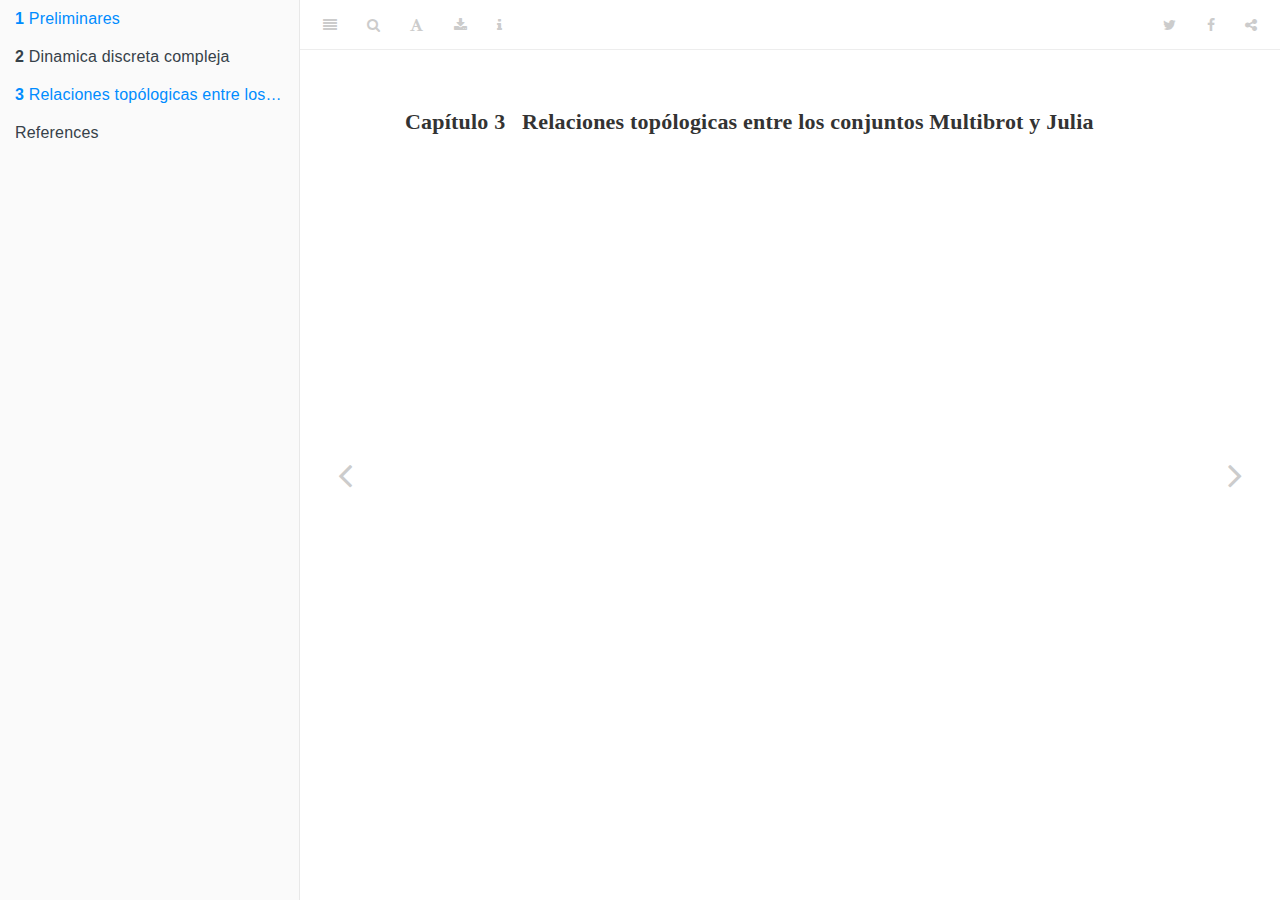
<file: docs/www.html>
<!DOCTYPE html>
<html lang="" xml:lang="">
<head>

  <meta charset="utf-8" />
  <meta http-equiv="X-UA-Compatible" content="IE=edge" />
  <title>Capítulo 3 Relaciones topólogicas entre los conjuntos Multibrot y Julia | Relaciones topológicas entre los conjuntos Multibrots y de Julia generados por el polinomio {z^p+c}</title>
  <meta name="description" content="This is a minimal example of using the bookdown package to write a book. The output format for this example is bookdown::gitbook." />
  <meta name="generator" content="bookdown 0.17 and GitBook 2.6.7" />

  <meta property="og:title" content="Capítulo 3 Relaciones topólogicas entre los conjuntos Multibrot y Julia | Relaciones topológicas entre los conjuntos Multibrots y de Julia generados por el polinomio {z^p+c}" />
  <meta property="og:type" content="book" />
  
  
  <meta property="og:description" content="This is a minimal example of using the bookdown package to write a book. The output format for this example is bookdown::gitbook." />
  

  <meta name="twitter:card" content="summary" />
  <meta name="twitter:title" content="Capítulo 3 Relaciones topólogicas entre los conjuntos Multibrot y Julia | Relaciones topológicas entre los conjuntos Multibrots y de Julia generados por el polinomio {z^p+c}" />
  
  <meta name="twitter:description" content="This is a minimal example of using the bookdown package to write a book. The output format for this example is bookdown::gitbook." />
  

<meta name="author" content="MALLQUI BAÑOS Ricardo Michel" />


<meta name="date" content="2020-02-16" />

  <meta name="viewport" content="width=device-width, initial-scale=1" />
  <meta name="apple-mobile-web-app-capable" content="yes" />
  <meta name="apple-mobile-web-app-status-bar-style" content="black" />
  
  
<link rel="prev" href="ww.html"/>
<link rel="next" href="references.html"/>
<script src="libs/jquery-2.2.3/jquery.min.js"></script>
<link href="libs/gitbook-2.6.7/css/style.css" rel="stylesheet" />
<link href="libs/gitbook-2.6.7/css/plugin-table.css" rel="stylesheet" />
<link href="libs/gitbook-2.6.7/css/plugin-bookdown.css" rel="stylesheet" />
<link href="libs/gitbook-2.6.7/css/plugin-highlight.css" rel="stylesheet" />
<link href="libs/gitbook-2.6.7/css/plugin-search.css" rel="stylesheet" />
<link href="libs/gitbook-2.6.7/css/plugin-fontsettings.css" rel="stylesheet" />
<link href="libs/gitbook-2.6.7/css/plugin-clipboard.css" rel="stylesheet" />












<link rel="stylesheet" href="style.css" type="text/css" />
</head>

<body>



  <div class="book without-animation with-summary font-size-2 font-family-1" data-basepath=".">

    <div class="book-summary">
      <nav role="navigation">

<ul class="summary">
<li class="chapter" data-level="1" data-path="index.html"><a href="index.html"><i class="fa fa-check"></i><b>1</b> Preliminares</a><ul>
<li class="chapter" data-level="1.1" data-path="index.html"><a href="index.html#topología-de-los-números-complejos"><i class="fa fa-check"></i><b>1.1</b> Topología de los números complejos</a><ul>
<li class="chapter" data-level="1.1.1" data-path="index.html"><a href="index.html#espacio-métrico"><i class="fa fa-check"></i><b>1.1.1</b> Espacio métrico</a></li>
<li class="chapter" data-level="1.1.2" data-path="index.html"><a href="index.html#conjunto"><i class="fa fa-check"></i><b>1.1.2</b> Conjuntos compactos</a></li>
<li class="chapter" data-level="1.1.3" data-path="index.html"><a href="index.html#conjuntos-conexos"><i class="fa fa-check"></i><b>1.1.3</b> Conjuntos conexos</a></li>
<li class="chapter" data-level="1.1.4" data-path="index.html"><a href="index.html#sucesiones"><i class="fa fa-check"></i><b>1.1.4</b> Sucesiones</a></li>
<li class="chapter" data-level="1.1.5" data-path="index.html"><a href="index.html#el-plano-extendido-complejo"><i class="fa fa-check"></i><b>1.1.5</b> El plano extendido complejo</a></li>
<li class="chapter" data-level="1.1.6" data-path="index.html"><a href="index.html#topología-de-hausdorff"><i class="fa fa-check"></i><b>1.1.6</b> Topología de Hausdorff</a></li>
</ul></li>
<li class="chapter" data-level="1.2" data-path="index.html"><a href="index.html#compleja"><i class="fa fa-check"></i><b>1.2</b> Trasformaciones de variable compleja</a><ul>
<li class="chapter" data-level="1.2.1" data-path="index.html"><a href="index.html#transformación-de-möbius"><i class="fa fa-check"></i><b>1.2.1</b> Transformación de Möbius</a></li>
<li class="chapter" data-level="1.2.2" data-path="index.html"><a href="index.html#holomorfa"><i class="fa fa-check"></i><b>1.2.2</b> Transformaciones holomorfas y analíticas</a></li>
<li class="chapter" data-level="1.2.3" data-path="index.html"><a href="index.html#conforme"><i class="fa fa-check"></i><b>1.2.3</b> Transformaciones conformes</a></li>
<li class="chapter" data-level="1.2.4" data-path="index.html"><a href="index.html#conjugac"><i class="fa fa-check"></i><b>1.2.4</b> Conjugación analítica</a></li>
</ul></li>
</ul></li>
<li class="chapter" data-level="2" data-path="ww.html"><a href="ww.html"><i class="fa fa-check"></i><b>2</b> Dinamica discreta compleja</a><ul>
<li class="chapter" data-level="2.1" data-path="ww.html"><a href="ww.html#iteración-de-funciones-complejas"><i class="fa fa-check"></i><b>2.1</b> Iteración de funciones complejas</a></li>
<li class="chapter" data-level="2.2" data-path="ww.html"><a href="ww.html#fatou"><i class="fa fa-check"></i><b>2.2</b> Conjuntos de Fatou y Julia <span class="math inline">\(\mathcal{K}\)</span>, <span class="math inline">\(\mathcal{J}\)</span> y <span class="math inline">\(\mathcal{F}\)</span></a></li>
<li class="chapter" data-level="2.3" data-path="ww.html"><a href="ww.html#plano1"><i class="fa fa-check"></i><b>2.3</b> Plano de parámetros generado por <span class="math inline">\(Q_{p,c}=z ^p+c\)</span></a></li>
<li class="chapter" data-level="2.4" data-path="ww.html"><a href="ww.html#plano2"><i class="fa fa-check"></i><b>2.4</b> Plano dinámico generado por <span class="math inline">\(Q_{p,c}=z ^p+c\)</span> (<span class="math inline">\(\mathcal{C}_\infty\)</span>)</a></li>
</ul></li>
<li class="chapter" data-level="3" data-path="www.html"><a href="www.html"><i class="fa fa-check"></i><b>3</b> Relaciones topólogicas entre los conjuntos Multibrot y Julia</a></li>
<li class="chapter" data-level="" data-path="references.html"><a href="references.html"><i class="fa fa-check"></i>References</a></li>
</ul>

      </nav>
    </div>

    <div class="book-body">
      <div class="body-inner">
        <div class="book-header" role="navigation">
          <h1>
            <i class="fa fa-circle-o-notch fa-spin"></i><a href="./">Relaciones topológicas entre los conjuntos Multibrots y de Julia generados por el polinomio <span class="math inline">\({z^p+c}\)</span></a>
          </h1>
        </div>

        <div class="page-wrapper" tabindex="-1" role="main">
          <div class="page-inner">

            <section class="normal" id="section-">
<div id="www" class="section level1">
<h1><span class="header-section-number">Capítulo 3</span> Relaciones topólogicas entre los conjuntos Multibrot y Julia</h1>

</div>
            </section>

          </div>
        </div>
      </div>
<a href="ww.html" class="navigation navigation-prev " aria-label="Previous page"><i class="fa fa-angle-left"></i></a>
<a href="references.html" class="navigation navigation-next " aria-label="Next page"><i class="fa fa-angle-right"></i></a>
    </div>
  </div>
<script src="libs/gitbook-2.6.7/js/app.min.js"></script>
<script src="libs/gitbook-2.6.7/js/lunr.js"></script>
<script src="libs/gitbook-2.6.7/js/clipboard.min.js"></script>
<script src="libs/gitbook-2.6.7/js/plugin-search.js"></script>
<script src="libs/gitbook-2.6.7/js/plugin-sharing.js"></script>
<script src="libs/gitbook-2.6.7/js/plugin-fontsettings.js"></script>
<script src="libs/gitbook-2.6.7/js/plugin-bookdown.js"></script>
<script src="libs/gitbook-2.6.7/js/jquery.highlight.js"></script>
<script src="libs/gitbook-2.6.7/js/plugin-clipboard.js"></script>
<script>
gitbook.require(["gitbook"], function(gitbook) {
gitbook.start({
"sharing": {
"github": false,
"facebook": true,
"twitter": true,
"linkedin": false,
"weibo": false,
"instapaper": false,
"vk": false,
"all": ["facebook", "twitter", "linkedin", "weibo", "instapaper"]
},
"fontsettings": {
"theme": "white",
"family": "serif",
"size": 3
},
"edit": {
"link": null,
"text": null
},
"history": {
"link": null,
"text": null
},
"view": {
"link": null,
"text": null
},
"download": ["bookdown.pdf", "bookdown.epub"],
"toc": {
"collapse": "section",
"scroll_highlight": true
}
});
});
</script>

<!-- dynamically load mathjax for compatibility with self-contained -->
<script>
  (function () {
    var script = document.createElement("script");
    script.type = "text/javascript";
    var src = "true";
    if (src === "" || src === "true") src = "https://mathjax.rstudio.com/latest/MathJax.js?config=TeX-MML-AM_CHTML";
    if (location.protocol !== "file:")
      if (/^https?:/.test(src))
        src = src.replace(/^https?:/, '');
    script.src = src;
    document.getElementsByTagName("head")[0].appendChild(script);
  })();
</script>
</body>

</html>
</file>
<file: docs/libs/gitbook-2.6.7/css/plugin-table.css>
.book .book-body .page-wrapper .page-inner section.normal table{display:table;width:100%;border-collapse:collapse;border-spacing:0;overflow:auto}.book .book-body .page-wrapper .page-inner section.normal table td,.book .book-body .page-wrapper .page-inner section.normal table th{padding:6px 13px;border:1px solid #ddd}.book .book-body .page-wrapper .page-inner section.normal table tr{background-color:#fff;border-top:1px solid #ccc}.book .book-body .page-wrapper .page-inner section.normal table tr:nth-child(2n){background-color:#f8f8f8}.book .book-body .page-wrapper .page-inner section.normal table th{font-weight:700}
</file>
<file: docs/libs/gitbook-2.6.7/css/plugin-bookdown.css>
.book .book-header h1 {
  padding-left: 20px;
  padding-right: 20px;
}
.book .book-header.fixed {
  position: fixed;
  right: 0;
  top: 0;
  left: 0;
  border-bottom: 1px solid rgba(0,0,0,.07);
}
span.search-highlight {
  background-color: #ffff88;
}
@media (min-width: 600px) {
  .book.with-summary .book-header.fixed {
    left: 300px;
  }
}
@media (max-width: 1240px) {
  .book .book-body.fixed {
    top: 50px;
  }
  .book .book-body.fixed .body-inner {
    top: auto;
  }
}
@media (max-width: 600px) {
  .book.with-summary .book-header.fixed {
    left: calc(100% - 60px);
    min-width: 300px;
  }
  .book.with-summary .book-body {
    transform: none;
    left: calc(100% - 60px);
    min-width: 300px;
  }
  .book .book-body.fixed {
    top: 0;
  }
}

.book .book-body.fixed .body-inner {
  top: 50px;
}
.book .book-body .page-wrapper .page-inner section.normal sub, .book .book-body .page-wrapper .page-inner section.normal sup {
  font-size: 85%;
}

@media print {
  .book .book-summary, .book .book-body .book-header, .fa {
    display: none !important;
  }
  .book .book-body.fixed {
    left: 0px;
  }
  .book .book-body,.book .book-body .body-inner, .book.with-summary {
    overflow: visible !important;
  }
}
.kable_wrapper {
  border-spacing: 20px 0;
  border-collapse: separate;
  border: none;
  margin: auto;
}
.kable_wrapper > tbody > tr > td {
  vertical-align: top;
}
.book .book-body .page-wrapper .page-inner section.normal table tr.header {
  border-top-width: 2px;
}
.book .book-body .page-wrapper .page-inner section.normal table tr:last-child td {
  border-bottom-width: 2px;
}
.book .book-body .page-wrapper .page-inner section.normal table td, .book .book-body .page-wrapper .page-inner section.normal table th {
  border-left: none;
  border-right: none;
}
.book .book-body .page-wrapper .page-inner section.normal table.kable_wrapper > tbody > tr, .book .book-body .page-wrapper .page-inner section.normal table.kable_wrapper > tbody > tr > td {
  border-top: none;
}
.book .book-body .page-wrapper .page-inner section.normal table.kable_wrapper > tbody > tr:last-child > td {
    border-bottom: none;
}

div.theorem, div.lemma, div.corollary, div.proposition, div.conjecture {
  font-style: italic;
}
span.theorem, span.lemma, span.corollary, span.proposition, span.conjecture {
  font-style: normal;
}
div.proof:after {
  content: "\25a2";
  float: right;
}
.header-section-number {
  padding-right: .5em;
}
</file>
<file: docs/libs/gitbook-2.6.7/css/plugin-highlight.css>
.book .book-body .page-wrapper .page-inner section.normal pre,
.book .book-body .page-wrapper .page-inner section.normal code {
  /* http://jmblog.github.com/color-themes-for-google-code-highlightjs */
  /* Tomorrow Comment */
  /* Tomorrow Red */
  /* Tomorrow Orange */
  /* Tomorrow Yellow */
  /* Tomorrow Green */
  /* Tomorrow Aqua */
  /* Tomorrow Blue */
  /* Tomorrow Purple */
}
.book .book-body .page-wrapper .page-inner section.normal pre .hljs-comment,
.book .book-body .page-wrapper .page-inner section.normal code .hljs-comment,
.book .book-body .page-wrapper .page-inner section.normal pre .hljs-title,
.book .book-body .page-wrapper .page-inner section.normal code .hljs-title {
  color: #8e908c;
}
.book .book-body .page-wrapper .page-inner section.normal pre .hljs-variable,
.book .book-body .page-wrapper .page-inner section.normal code .hljs-variable,
.book .book-body .page-wrapper .page-inner section.normal pre .hljs-attribute,
.book .book-body .page-wrapper .page-inner section.normal code .hljs-attribute,
.book .book-body .page-wrapper .page-inner section.normal pre .hljs-tag,
.book .book-body .page-wrapper .page-inner section.normal code .hljs-tag,
.book .book-body .page-wrapper .page-inner section.normal pre .hljs-regexp,
.book .book-body .page-wrapper .page-inner section.normal code .hljs-regexp,
.book .book-body .page-wrapper .page-inner section.normal pre .ruby .hljs-constant,
.book .book-body .page-wrapper .page-inner section.normal code .ruby .hljs-constant,
.book .book-body .page-wrapper .page-inner section.normal pre .xml .hljs-tag .hljs-title,
.book .book-body .page-wrapper .page-inner section.normal code .xml .hljs-tag .hljs-title,
.book .book-body .page-wrapper .page-inner section.normal pre .xml .hljs-pi,
.book .book-body .page-wrapper .page-inner section.normal code .xml .hljs-pi,
.book .book-body .page-wrapper .page-inner section.normal pre .xml .hljs-doctype,
.book .book-body .page-wrapper .page-inner section.normal code .xml .hljs-doctype,
.book .book-body .page-wrapper .page-inner section.normal pre .html .hljs-doctype,
.book .book-body .page-wrapper .page-inner section.normal code .html .hljs-doctype,
.book .book-body .page-wrapper .page-inner section.normal pre .css .hljs-id,
.book .book-body .page-wrapper .page-inner section.normal code .css .hljs-id,
.book .book-body .page-wrapper .page-inner section.normal pre .css .hljs-class,
.book .book-body .page-wrapper .page-inner section.normal code .css .hljs-class,
.book .book-body .page-wrapper .page-inner section.normal pre .css .hljs-pseudo,
.book .book-body .page-wrapper .page-inner section.normal code .css .hljs-pseudo {
  color: #c82829;
}
.book .book-body .page-wrapper .page-inner section.normal pre .hljs-number,
.book .book-body .page-wrapper .page-inner section.normal code .hljs-number,
.book .book-body .page-wrapper .page-inner section.normal pre .hljs-preprocessor,
.book .book-body .page-wrapper .page-inner section.normal code .hljs-preprocessor,
.book .book-body .page-wrapper .page-inner section.normal pre .hljs-pragma,
.book .book-body .page-wrapper .page-inner section.normal code .hljs-pragma,
.book .book-body .page-wrapper .page-inner section.normal pre .hljs-built_in,
.book .book-body .page-wrapper .page-inner section.normal code .hljs-built_in,
.book .book-body .page-wrapper .page-inner section.normal pre .hljs-literal,
.book .book-body .page-wrapper .page-inner section.normal code .hljs-literal,
.book .book-body .page-wrapper .page-inner section.normal pre .hljs-params,
.book .book-body .page-wrapper .page-inner section.normal code .hljs-params,
.book .book-body .page-wrapper .page-inner section.normal pre .hljs-constant,
.book .book-body .page-wrapper .page-inner section.normal code .hljs-constant {
  color: #f5871f;
}
.book .book-body .page-wrapper .page-inner section.normal pre .ruby .hljs-class .hljs-title,
.book .book-body .page-wrapper .page-inner section.normal code .ruby .hljs-class .hljs-title,
.book .book-body .page-wrapper .page-inner section.normal pre .css .hljs-rules .hljs-attribute,
.book .book-body .page-wrapper .page-inner section.normal code .css .hljs-rules .hljs-attribute {
  color: #eab700;
}
.book .book-body .page-wrapper .page-inner section.normal pre .hljs-string,
.book .book-body .page-wrapper .page-inner section.normal code .hljs-string,
.book .book-body .page-wrapper .page-inner section.normal pre .hljs-value,
.book .book-body .page-wrapper .page-inner section.normal code .hljs-value,
.book .book-body .page-wrapper .page-inner section.normal pre .hljs-inheritance,
.book .book-body .page-wrapper .page-inner section.normal code .hljs-inheritance,
.book .book-body .page-wrapper .page-inner section.normal pre .hljs-header,
.book .book-body .page-wrapper .page-inner section.normal code .hljs-header,
.book .book-body .page-wrapper .page-inner section.normal pre .ruby .hljs-symbol,
.book .book-body .page-wrapper .page-inner section.normal code .ruby .hljs-symbol,
.book .book-body .page-wrapper .page-inner section.normal pre .xml .hljs-cdata,
.book .book-body .page-wrapper .page-inner section.normal code .xml .hljs-cdata {
  color: #718c00;
}
.book .book-body .page-wrapper .page-inner section.normal pre .css .hljs-hexcolor,
.book .book-body .page-wrapper .page-inner section.normal code .css .hljs-hexcolor {
  color: #3e999f;
}
.book .book-body .page-wrapper .page-inner section.normal pre .hljs-function,
.book .book-body .page-wrapper .page-inner section.normal code .hljs-function,
.book .book-body .page-wrapper .page-inner section.normal pre .python .hljs-decorator,
.book .book-body .page-wrapper .page-inner section.normal code .python .hljs-decorator,
.book .book-body .page-wrapper .page-inner section.normal pre .python .hljs-title,
.book .book-body .page-wrapper .page-inner section.normal code .python .hljs-title,
.book .book-body .page-wrapper .page-inner section.normal pre .ruby .hljs-function .hljs-title,
.book .book-body .page-wrapper .page-inner section.normal code .ruby .hljs-function .hljs-title,
.book .book-body .page-wrapper .page-inner section.normal pre .ruby .hljs-title .hljs-keyword,
.book .book-body .page-wrapper .page-inner section.normal code .ruby .hljs-title .hljs-keyword,
.book .book-body .page-wrapper .page-inner section.normal pre .perl .hljs-sub,
.book .book-body .page-wrapper .page-inner section.normal code .perl .hljs-sub,
.book .book-body .page-wrapper .page-inner section.normal pre .javascript .hljs-title,
.book .book-body .page-wrapper .page-inner section.normal code .javascript .hljs-title,
.book .book-body .page-wrapper .page-inner section.normal pre .coffeescript .hljs-title,
.book .book-body .page-wrapper .page-inner section.normal code .coffeescript .hljs-title {
  color: #4271ae;
}
.book .book-body .page-wrapper .page-inner section.normal pre .hljs-keyword,
.book .book-body .page-wrapper .page-inner section.normal code .hljs-keyword,
.book .book-body .page-wrapper .page-inner section.normal pre .javascript .hljs-function,
.book .book-body .page-wrapper .page-inner section.normal code .javascript .hljs-function {
  color: #8959a8;
}
.book .book-body .page-wrapper .page-inner section.normal pre .hljs,
.book .book-body .page-wrapper .page-inner section.normal code .hljs {
  display: block;
  background: white;
  color: #4d4d4c;
  padding: 0.5em;
}
.book .book-body .page-wrapper .page-inner section.normal pre .coffeescript .javascript,
.book .book-body .page-wrapper .page-inner section.normal code .coffeescript .javascript,
.book .book-body .page-wrapper .page-inner section.normal pre .javascript .xml,
.book .book-body .page-wrapper .page-inner section.normal code .javascript .xml,
.book .book-body .page-wrapper .page-inner section.normal pre .tex .hljs-formula,
.book .book-body .page-wrapper .page-inner section.normal code .tex .hljs-formula,
.book .book-body .page-wrapper .page-inner section.normal pre .xml .javascript,
.book .book-body .page-wrapper .page-inner section.normal code .xml .javascript,
.book .book-body .page-wrapper .page-inner section.normal pre .xml .vbscript,
.book .book-body .page-wrapper .page-inner section.normal code .xml .vbscript,
.book .book-body .page-wrapper .page-inner section.normal pre .xml .css,
.book .book-body .page-wrapper .page-inner section.normal code .xml .css,
.book .book-body .page-wrapper .page-inner section.normal pre .xml .hljs-cdata,
.book .book-body .page-wrapper .page-inner section.normal code .xml .hljs-cdata {
  opacity: 0.5;
}
.book.color-theme-1 .book-body .page-wrapper .page-inner section.normal pre,
.book.color-theme-1 .book-body .page-wrapper .page-inner section.normal code {
  /*

Orginal Style from ethanschoonover.com/solarized (c) Jeremy Hull <sourdrums@gmail.com>

*/
  /* Solarized Green */
  /* Solarized Cyan */
  /* Solarized Blue */
  /* Solarized Yellow */
  /* Solarized Orange */
  /* Solarized Red */
  /* Solarized Violet */
}
.book.color-theme-1 .book-body .page-wrapper .page-inner section.normal pre .hljs,
.book.color-theme-1 .book-body .page-wrapper .page-inner section.normal code .hljs {
  display: block;
  padding: 0.5em;
  background: #fdf6e3;
  color: #657b83;
}
.book.color-theme-1 .book-body .page-wrapper .page-inner section.normal pre .hljs-comment,
.book.color-theme-1 .book-body .page-wrapper .page-inner section.normal code .hljs-comment,
.book.color-theme-1 .book-body .page-wrapper .page-inner section.normal pre .hljs-template_comment,
.book.color-theme-1 .book-body .page-wrapper .page-inner section.normal code .hljs-template_comment,
.book.color-theme-1 .book-body .page-wrapper .page-inner section.normal pre .diff .hljs-header,
.book.color-theme-1 .book-body .page-wrapper .page-inner section.normal code .diff .hljs-header,
.book.color-theme-1 .book-body .page-wrapper .page-inner section.normal pre .hljs-doctype,
.book.color-theme-1 .book-body .page-wrapper .page-inner section.normal code .hljs-doctype,
.book.color-theme-1 .book-body .page-wrapper .page-inner section.normal pre .hljs-pi,
.book.color-theme-1 .book-body .page-wrapper .page-inner section.normal code .hljs-pi,
.book.color-theme-1 .book-body .page-wrapper .page-inner section.normal pre .lisp .hljs-string,
.book.color-theme-1 .book-body .page-wrapper .page-inner section.normal code .lisp .hljs-string,
.book.color-theme-1 .book-body .page-wrapper .page-inner section.normal pre .hljs-javadoc,
.book.color-theme-1 .book-body .page-wrapper .page-inner section.normal code .hljs-javadoc {
  color: #93a1a1;
}
.book.color-theme-1 .book-body .page-wrapper .page-inner section.normal pre .hljs-keyword,
.book.color-theme-1 .book-body .page-wrapper .page-inner section.normal code .hljs-keyword,
.book.color-theme-1 .book-body .page-wrapper .page-inner section.normal pre .hljs-winutils,
.book.color-theme-1 .book-body .page-wrapper .page-inner section.normal code .hljs-winutils,
.book.color-theme-1 .book-body .page-wrapper .page-inner section.normal pre .method,
.book.color-theme-1 .book-body .page-wrapper .page-inner section.normal code .method,
.book.color-theme-1 .book-body .page-wrapper .page-inner section.normal pre .hljs-addition,
.book.color-theme-1 .book-body .page-wrapper .page-inner section.normal code .hljs-addition,
.book.color-theme-1 .book-body .page-wrapper .page-inner section.normal pre .css .hljs-tag,
.book.color-theme-1 .book-body .page-wrapper .page-inner section.normal code .css .hljs-tag,
.book.color-theme-1 .book-body .page-wrapper .page-inner section.normal pre .hljs-request,
.book.color-theme-1 .book-body .page-wrapper .page-inner section.normal code .hljs-request,
.book.color-theme-1 .book-body .page-wrapper .page-inner section.normal pre .hljs-status,
.book.color-theme-1 .book-body .page-wrapper .page-inner section.normal code .hljs-status,
.book.color-theme-1 .book-body .page-wrapper .page-inner section.normal pre .nginx .hljs-title,
.book.color-theme-1 .book-body .page-wrapper .page-inner section.normal code .nginx .hljs-title {
  color: #859900;
}
.book.color-theme-1 .book-body .page-wrapper .page-inner section.normal pre .hljs-number,
.book.color-theme-1 .book-body .page-wrapper .page-inner section.normal code .hljs-number,
.book.color-theme-1 .book-body .page-wrapper .page-inner section.normal pre .hljs-command,
.book.color-theme-1 .book-body .page-wrapper .page-inner section.normal code .hljs-command,
.book.color-theme-1 .book-body .page-wrapper .page-inner section.normal pre .hljs-string,
.book.color-theme-1 .book-body .page-wrapper .page-inner section.normal code .hljs-string,
.book.color-theme-1 .book-body .page-wrapper .page-inner section.normal pre .hljs-tag .hljs-value,
.book.color-theme-1 .book-body .page-wrapper .page-inner section.normal code .hljs-tag .hljs-value,
.book.color-theme-1 .book-body .page-wrapper .page-inner section.normal pre .hljs-rules .hljs-value,
.book.color-theme-1 .book-body .page-wrapper .page-inner section.normal code .hljs-rules .hljs-value,
.book.color-theme-1 .book-body .page-wrapper .page-inner section.normal pre .hljs-phpdoc,
.book.color-theme-1 .book-body .page-wrapper .page-inner section.normal code .hljs-phpdoc,
.book.color-theme-1 .book-body .page-wrapper .page-inner section.normal pre .tex .hljs-formula,
.book.color-theme-1 .book-body .page-wrapper .page-inner section.normal code .tex .hljs-formula,
.book.color-theme-1 .book-body .page-wrapper .page-inner section.normal pre .hljs-regexp,
.book.color-theme-1 .book-body .page-wrapper .page-inner section.normal code .hljs-regexp,
.book.color-theme-1 .book-body .page-wrapper .page-inner section.normal pre .hljs-hexcolor,
.book.color-theme-1 .book-body .page-wrapper .page-inner section.normal code .hljs-hexcolor,
.book.color-theme-1 .book-body .page-wrapper .page-inner section.normal pre .hljs-link_url,
.book.color-theme-1 .book-body .page-wrapper .page-inner section.normal code .hljs-link_url {
  color: #2aa198;
}
.book.color-theme-1 .book-body .page-wrapper .page-inner section.normal pre .hljs-title,
.book.color-theme-1 .book-body .page-wrapper .page-inner section.normal code .hljs-title,
.book.color-theme-1 .book-body .page-wrapper .page-inner section.normal pre .hljs-localvars,
.book.color-theme-1 .book-body .page-wrapper .page-inner section.normal code .hljs-localvars,
.book.color-theme-1 .book-body .page-wrapper .page-inner section.normal pre .hljs-chunk,
.book.color-theme-1 .book-body .page-wrapper .page-inner section.normal code .hljs-chunk,
.book.color-theme-1 .book-body .page-wrapper .page-inner section.normal pre .hljs-decorator,
.book.color-theme-1 .book-body .page-wrapper .page-inner section.normal code .hljs-decorator,
.book.color-theme-1 .book-body .page-wrapper .page-inner section.normal pre .hljs-built_in,
.book.color-theme-1 .book-body .page-wrapper .page-inner section.normal code .hljs-built_in,
.book.color-theme-1 .book-body .page-wrapper .page-inner section.normal pre .hljs-identifier,
.book.color-theme-1 .book-body .page-wrapper .page-inner section.normal code .hljs-identifier,
.book.color-theme-1 .book-body .page-wrapper .page-inner section.normal pre .vhdl .hljs-literal,
.book.color-theme-1 .book-body .page-wrapper .page-inner section.normal code .vhdl .hljs-literal,
.book.color-theme-1 .book-body .page-wrapper .page-inner section.normal pre .hljs-id,
.book.color-theme-1 .book-body .page-wrapper .page-inner section.normal code .hljs-id,
.book.color-theme-1 .book-body .page-wrapper .page-inner section.normal pre .css .hljs-function,
.book.color-theme-1 .book-body .page-wrapper .page-inner section.normal code .css .hljs-function {
  color: #268bd2;
}
.book.color-theme-1 .book-body .page-wrapper .page-inner section.normal pre .hljs-attribute,
.book.color-theme-1 .book-body .page-wrapper .page-inner section.normal code .hljs-attribute,
.book.color-theme-1 .book-body .page-wrapper .page-inner section.normal pre .hljs-variable,
.book.color-theme-1 .book-body .page-wrapper .page-inner section.normal code .hljs-variable,
.book.color-theme-1 .book-body .page-wrapper .page-inner section.normal pre .lisp .hljs-body,
.book.color-theme-1 .book-body .page-wrapper .page-inner section.normal code .lisp .hljs-body,
.book.color-theme-1 .book-body .page-wrapper .page-inner section.normal pre .smalltalk .hljs-number,
.book.color-theme-1 .book-body .page-wrapper .page-inner section.normal code .smalltalk .hljs-number,
.book.color-theme-1 .book-body .page-wrapper .page-inner section.normal pre .hljs-constant,
.book.color-theme-1 .book-body .page-wrapper .page-inner section.normal code .hljs-constant,
.book.color-theme-1 .book-body .page-wrapper .page-inner section.normal pre .hljs-class .hljs-title,
.book.color-theme-1 .book-body .page-wrapper .page-inner section.normal code .hljs-class .hljs-title,
.book.color-theme-1 .book-body .page-wrapper .page-inner section.normal pre .hljs-parent,
.book.color-theme-1 .book-body .page-wrapper .page-inner section.normal code .hljs-parent,
.book.color-theme-1 .book-body .page-wrapper .page-inner section.normal pre .haskell .hljs-type,
.book.color-theme-1 .book-body .page-wrapper .page-inner section.normal code .haskell .hljs-type,
.book.color-theme-1 .book-body .page-wrapper .page-inner section.normal pre .hljs-link_reference,
.book.color-theme-1 .book-body .page-wrapper .page-inner section.normal code .hljs-link_reference {
  color: #b58900;
}
.book.color-theme-1 .book-body .page-wrapper .page-inner section.normal pre .hljs-preprocessor,
.book.color-theme-1 .book-body .page-wrapper .page-inner section.normal code .hljs-preprocessor,
.book.color-theme-1 .book-body .page-wrapper .page-inner section.normal pre .hljs-preprocessor .hljs-keyword,
.book.color-theme-1 .book-body .page-wrapper .page-inner section.normal code .hljs-preprocessor .hljs-keyword,
.book.color-theme-1 .book-body .page-wrapper .page-inner section.normal pre .hljs-pragma,
.book.color-theme-1 .book-body .page-wrapper .page-inner section.normal code .hljs-pragma,
.book.color-theme-1 .book-body .page-wrapper .page-inner section.normal pre .hljs-shebang,
.book.color-theme-1 .book-body .page-wrapper .page-inner section.normal code .hljs-shebang,
.book.color-theme-1 .book-body .page-wrapper .page-inner section.normal pre .hljs-symbol,
.book.color-theme-1 .book-body .page-wrapper .page-inner section.normal code .hljs-symbol,
.book.color-theme-1 .book-body .page-wrapper .page-inner section.normal pre .hljs-symbol .hljs-string,
.book.color-theme-1 .book-body .page-wrapper .page-inner section.normal code .hljs-symbol .hljs-string,
.book.color-theme-1 .book-body .page-wrapper .page-inner section.normal pre .diff .hljs-change,
.book.color-theme-1 .book-body .page-wrapper .page-inner section.normal code .diff .hljs-change,
.book.color-theme-1 .book-body .page-wrapper .page-inner section.normal pre .hljs-special,
.book.color-theme-1 .book-body .page-wrapper .page-inner section.normal code .hljs-special,
.book.color-theme-1 .book-body .page-wrapper .page-inner section.normal pre .hljs-attr_selector,
.book.color-theme-1 .book-body .page-wrapper .page-inner section.normal code .hljs-attr_selector,
.book.color-theme-1 .book-body .page-wrapper .page-inner section.normal pre .hljs-subst,
.book.color-theme-1 .book-body .page-wrapper .page-inner section.normal code .hljs-subst,
.book.color-theme-1 .book-body .page-wrapper .page-inner section.normal pre .hljs-cdata,
.book.color-theme-1 .book-body .page-wrapper .page-inner section.normal code .hljs-cdata,
.book.color-theme-1 .book-body .page-wrapper .page-inner section.normal pre .clojure .hljs-title,
.book.color-theme-1 .book-body .page-wrapper .page-inner section.normal code .clojure .hljs-title,
.book.color-theme-1 .book-body .page-wrapper .page-inner section.normal pre .css .hljs-pseudo,
.book.color-theme-1 .book-body .page-wrapper .page-inner section.normal code .css .hljs-pseudo,
.book.color-theme-1 .book-body .page-wrapper .page-inner section.normal pre .hljs-header,
.book.color-theme-1 .book-body .page-wrapper .page-inner section.normal code .hljs-header {
  color: #cb4b16;
}
.book.color-theme-1 .book-body .page-wrapper .page-inner section.normal pre .hljs-deletion,
.book.color-theme-1 .book-body .page-wrapper .page-inner section.normal code .hljs-deletion,
.book.color-theme-1 .book-body .page-wrapper .page-inner section.normal pre .hljs-important,
.book.color-theme-1 .book-body .page-wrapper .page-inner section.normal code .hljs-important {
  color: #dc322f;
}
.book.color-theme-1 .book-body .page-wrapper .page-inner section.normal pre .hljs-link_label,
.book.color-theme-1 .book-body .page-wrapper .page-inner section.normal code .hljs-link_label {
  color: #6c71c4;
}
.book.color-theme-1 .book-body .page-wrapper .page-inner section.normal pre .tex .hljs-formula,
.book.color-theme-1 .book-body .page-wrapper .page-inner section.normal code .tex .hljs-formula {
  background: #eee8d5;
}
.book.color-theme-2 .book-body .page-wrapper .page-inner section.normal pre,
.book.color-theme-2 .book-body .page-wrapper .page-inner section.normal code {
  /* Tomorrow Night Bright Theme */
  /* Original theme - https://github.com/chriskempson/tomorrow-theme */
  /* http://jmblog.github.com/color-themes-for-google-code-highlightjs */
  /* Tomorrow Comment */
  /* Tomorrow Red */
  /* Tomorrow Orange */
  /* Tomorrow Yellow */
  /* Tomorrow Green */
  /* Tomorrow Aqua */
  /* Tomorrow Blue */
  /* Tomorrow Purple */
}
.book.color-theme-2 .book-body .page-wrapper .page-inner section.normal pre .hljs-comment,
.book.color-theme-2 .book-body .page-wrapper .page-inner section.normal code .hljs-comment,
.book.color-theme-2 .book-body .page-wrapper .page-inner section.normal pre .hljs-title,
.book.color-theme-2 .book-body .page-wrapper .page-inner section.normal code .hljs-title {
  color: #969896;
}
.book.color-theme-2 .book-body .page-wrapper .page-inner section.normal pre .hljs-variable,
.book.color-theme-2 .book-body .page-wrapper .page-inner section.normal code .hljs-variable,
.book.color-theme-2 .book-body .page-wrapper .page-inner section.normal pre .hljs-attribute,
.book.color-theme-2 .book-body .page-wrapper .page-inner section.normal code .hljs-attribute,
.book.color-theme-2 .book-body .page-wrapper .page-inner section.normal pre .hljs-tag,
.book.color-theme-2 .book-body .page-wrapper .page-inner section.normal code .hljs-tag,
.book.color-theme-2 .book-body .page-wrapper .page-inner section.normal pre .hljs-regexp,
.book.color-theme-2 .book-body .page-wrapper .page-inner section.normal code .hljs-regexp,
.book.color-theme-2 .book-body .page-wrapper .page-inner section.normal pre .ruby .hljs-constant,
.book.color-theme-2 .book-body .page-wrapper .page-inner section.normal code .ruby .hljs-constant,
.book.color-theme-2 .book-body .page-wrapper .page-inner section.normal pre .xml .hljs-tag .hljs-title,
.book.color-theme-2 .book-body .page-wrapper .page-inner section.normal code .xml .hljs-tag .hljs-title,
.book.color-theme-2 .book-body .page-wrapper .page-inner section.normal pre .xml .hljs-pi,
.book.color-theme-2 .book-body .page-wrapper .page-inner section.normal code .xml .hljs-pi,
.book.color-theme-2 .book-body .page-wrapper .page-inner section.normal pre .xml .hljs-doctype,
.book.color-theme-2 .book-body .page-wrapper .page-inner section.normal code .xml .hljs-doctype,
.book.color-theme-2 .book-body .page-wrapper .page-inner section.normal pre .html .hljs-doctype,
.book.color-theme-2 .book-body .page-wrapper .page-inner section.normal code .html .hljs-doctype,
.book.color-theme-2 .book-body .page-wrapper .page-inner section.normal pre .css .hljs-id,
.book.color-theme-2 .book-body .page-wrapper .page-inner section.normal code .css .hljs-id,
.book.color-theme-2 .book-body .page-wrapper .page-inner section.normal pre .css .hljs-class,
.book.color-theme-2 .book-body .page-wrapper .page-inner section.normal code .css .hljs-class,
.book.color-theme-2 .book-body .page-wrapper .page-inner section.normal pre .css .hljs-pseudo,
.book.color-theme-2 .book-body .page-wrapper .page-inner section.normal code .css .hljs-pseudo {
  color: #d54e53;
}
.book.color-theme-2 .book-body .page-wrapper .page-inner section.normal pre .hljs-number,
.book.color-theme-2 .book-body .page-wrapper .page-inner section.normal code .hljs-number,
.book.color-theme-2 .book-body .page-wrapper .page-inner section.normal pre .hljs-preprocessor,
.book.color-theme-2 .book-body .page-wrapper .page-inner section.normal code .hljs-preprocessor,
.book.color-theme-2 .book-body .page-wrapper .page-inner section.normal pre .hljs-pragma,
.book.color-theme-2 .book-body .page-wrapper .page-inner section.normal code .hljs-pragma,
.book.color-theme-2 .book-body .page-wrapper .page-inner section.normal pre .hljs-built_in,
.book.color-theme-2 .book-body .page-wrapper .page-inner section.normal code .hljs-built_in,
.book.color-theme-2 .book-body .page-wrapper .page-inner section.normal pre .hljs-literal,
.book.color-theme-2 .book-body .page-wrapper .page-inner section.normal code .hljs-literal,
.book.color-theme-2 .book-body .page-wrapper .page-inner section.normal pre .hljs-params,
.book.color-theme-2 .book-body .page-wrapper .page-inner section.normal code .hljs-params,
.book.color-theme-2 .book-body .page-wrapper .page-inner section.normal pre .hljs-constant,
.book.color-theme-2 .book-body .page-wrapper .page-inner section.normal code .hljs-constant {
  color: #e78c45;
}
.book.color-theme-2 .book-body .page-wrapper .page-inner section.normal pre .ruby .hljs-class .hljs-title,
.book.color-theme-2 .book-body .page-wrapper .page-inner section.normal code .ruby .hljs-class .hljs-title,
.book.color-theme-2 .book-body .page-wrapper .page-inner section.normal pre .css .hljs-rules .hljs-attribute,
.book.color-theme-2 .book-body .page-wrapper .page-inner section.normal code .css .hljs-rules .hljs-attribute {
  color: #e7c547;
}
.book.color-theme-2 .book-body .page-wrapper .page-inner section.normal pre .hljs-string,
.book.color-theme-2 .book-body .page-wrapper .page-inner section.normal code .hljs-string,
.book.color-theme-2 .book-body .page-wrapper .page-inner section.normal pre .hljs-value,
.book.color-theme-2 .book-body .page-wrapper .page-inner section.normal code .hljs-value,
.book.color-theme-2 .book-body .page-wrapper .page-inner section.normal pre .hljs-inheritance,
.book.color-theme-2 .book-body .page-wrapper .page-inner section.normal code .hljs-inheritance,
.book.color-theme-2 .book-body .page-wrapper .page-inner section.normal pre .hljs-header,
.book.color-theme-2 .book-body .page-wrapper .page-inner section.normal code .hljs-header,
.book.color-theme-2 .book-body .page-wrapper .page-inner section.normal pre .ruby .hljs-symbol,
.book.color-theme-2 .book-body .page-wrapper .page-inner section.normal code .ruby .hljs-symbol,
.book.color-theme-2 .book-body .page-wrapper .page-inner section.normal pre .xml .hljs-cdata,
.book.color-theme-2 .book-body .page-wrapper .page-inner section.normal code .xml .hljs-cdata {
  color: #b9ca4a;
}
.book.color-theme-2 .book-body .page-wrapper .page-inner section.normal pre .css .hljs-hexcolor,
.book.color-theme-2 .book-body .page-wrapper .page-inner section.normal code .css .hljs-hexcolor {
  color: #70c0b1;
}
.book.color-theme-2 .book-body .page-wrapper .page-inner section.normal pre .hljs-function,
.book.color-theme-2 .book-body .page-wrapper .page-inner section.normal code .hljs-function,
.book.color-theme-2 .book-body .page-wrapper .page-inner section.normal pre .python .hljs-decorator,
.book.color-theme-2 .book-body .page-wrapper .page-inner section.normal code .python .hljs-decorator,
.book.color-theme-2 .book-body .page-wrapper .page-inner section.normal pre .python .hljs-title,
.book.color-theme-2 .book-body .page-wrapper .page-inner section.normal code .python .hljs-title,
.book.color-theme-2 .book-body .page-wrapper .page-inner section.normal pre .ruby .hljs-function .hljs-title,
.book.color-theme-2 .book-body .page-wrapper .page-inner section.normal code .ruby .hljs-function .hljs-title,
.book.color-theme-2 .book-body .page-wrapper .page-inner section.normal pre .ruby .hljs-title .hljs-keyword,
.book.color-theme-2 .book-body .page-wrapper .page-inner section.normal code .ruby .hljs-title .hljs-keyword,
.book.color-theme-2 .book-body .page-wrapper .page-inner section.normal pre .perl .hljs-sub,
.book.color-theme-2 .book-body .page-wrapper .page-inner section.normal code .perl .hljs-sub,
.book.color-theme-2 .book-body .page-wrapper .page-inner section.normal pre .javascript .hljs-title,
.book.color-theme-2 .book-body .page-wrapper .page-inner section.normal code .javascript .hljs-title,
.book.color-theme-2 .book-body .page-wrapper .page-inner section.normal pre .coffeescript .hljs-title,
.book.color-theme-2 .book-body .page-wrapper .page-inner section.normal code .coffeescript .hljs-title {
  color: #7aa6da;
}
.book.color-theme-2 .book-body .page-wrapper .page-inner section.normal pre .hljs-keyword,
.book.color-theme-2 .book-body .page-wrapper .page-inner section.normal code .hljs-keyword,
.book.color-theme-2 .book-body .page-wrapper .page-inner section.normal pre .javascript .hljs-function,
.book.color-theme-2 .book-body .page-wrapper .page-inner section.normal code .javascript .hljs-function {
  color: #c397d8;
}
.book.color-theme-2 .book-body .page-wrapper .page-inner section.normal pre .hljs,
.book.color-theme-2 .book-body .page-wrapper .page-inner section.normal code .hljs {
  display: block;
  background: black;
  color: #eaeaea;
  padding: 0.5em;
}
.book.color-theme-2 .book-body .page-wrapper .page-inner section.normal pre .coffeescript .javascript,
.book.color-theme-2 .book-body .page-wrapper .page-inner section.normal code .coffeescript .javascript,
.book.color-theme-2 .book-body .page-wrapper .page-inner section.normal pre .javascript .xml,
.book.color-theme-2 .book-body .page-wrapper .page-inner section.normal code .javascript .xml,
.book.color-theme-2 .book-body .page-wrapper .page-inner section.normal pre .tex .hljs-formula,
.book.color-theme-2 .book-body .page-wrapper .page-inner section.normal code .tex .hljs-formula,
.book.color-theme-2 .book-body .page-wrapper .page-inner section.normal pre .xml .javascript,
.book.color-theme-2 .book-body .page-wrapper .page-inner section.normal code .xml .javascript,
.book.color-theme-2 .book-body .page-wrapper .page-inner section.normal pre .xml .vbscript,
.book.color-theme-2 .book-body .page-wrapper .page-inner section.normal code .xml .vbscript,
.book.color-theme-2 .book-body .page-wrapper .page-inner section.normal pre .xml .css,
.book.color-theme-2 .book-body .page-wrapper .page-inner section.normal code .xml .css,
.book.color-theme-2 .book-body .page-wrapper .page-inner section.normal pre .xml .hljs-cdata,
.book.color-theme-2 .book-body .page-wrapper .page-inner section.normal code .xml .hljs-cdata {
  opacity: 0.5;
}
</file>
<file: docs/libs/gitbook-2.6.7/css/plugin-search.css>
.book .book-summary .book-search {
  padding: 6px;
  background: transparent;
  position: absolute;
  top: -50px;
  left: 0px;
  right: 0px;
  transition: top 0.5s ease;
}
.book .book-summary .book-search input,
.book .book-summary .book-search input:focus,
.book .book-summary .book-search input:hover {
  width: 100%;
  background: transparent;
  border: 1px solid #ccc;
  box-shadow: none;
  outline: none;
  line-height: 22px;
  padding: 7px 4px;
  color: inherit;
  box-sizing: border-box;
}
.book.with-search .book-summary .book-search {
  top: 0px;
}
.book.with-search .book-summary ul.summary {
  top: 50px;
}
.with-search .summary li[data-level] a[href*=".html#"] {
  display: none;
}
</file>
<file: docs/libs/gitbook-2.6.7/css/plugin-fontsettings.css>
/*
 * Theme 1
 */
.color-theme-1 .dropdown-menu {
  background-color: #111111;
  border-color: #7e888b;
}
.color-theme-1 .dropdown-menu .dropdown-caret .caret-inner {
  border-bottom: 9px solid #111111;
}
.color-theme-1 .dropdown-menu .buttons {
  border-color: #7e888b;
}
.color-theme-1 .dropdown-menu .button {
  color: #afa790;
}
.color-theme-1 .dropdown-menu .button:hover {
  color: #73553c;
}
/*
 * Theme 2
 */
.color-theme-2 .dropdown-menu {
  background-color: #2d3143;
  border-color: #272a3a;
}
.color-theme-2 .dropdown-menu .dropdown-caret .caret-inner {
  border-bottom: 9px solid #2d3143;
}
.color-theme-2 .dropdown-menu .buttons {
  border-color: #272a3a;
}
.color-theme-2 .dropdown-menu .button {
  color: #62677f;
}
.color-theme-2 .dropdown-menu .button:hover {
  color: #f4f4f5;
}
.book .book-header .font-settings .font-enlarge {
  line-height: 30px;
  font-size: 1.4em;
}
.book .book-header .font-settings .font-reduce {
  line-height: 30px;
  font-size: 1em;
}
.book.color-theme-1 .book-body {
  color: #704214;
  background: #f3eacb;
}
.book.color-theme-1 .book-body .page-wrapper .page-inner section {
  background: #f3eacb;
}
.book.color-theme-2 .book-body {
  color: #bdcadb;
  background: #1c1f2b;
}
.book.color-theme-2 .book-body .page-wrapper .page-inner section {
  background: #1c1f2b;
}
.book.font-size-0 .book-body .page-inner section {
  font-size: 1.2rem;
}
.book.font-size-1 .book-body .page-inner section {
  font-size: 1.4rem;
}
.book.font-size-2 .book-body .page-inner section {
  font-size: 1.6rem;
}
.book.font-size-3 .book-body .page-inner section {
  font-size: 2.2rem;
}
.book.font-size-4 .book-body .page-inner section {
  font-size: 4rem;
}
.book.font-family-0 {
  font-family: Georgia, serif;
}
.book.font-family-1 {
  font-family: "Helvetica Neue", Helvetica, Arial, sans-serif;
}
.book.color-theme-1 .book-body .page-wrapper .page-inner section.normal {
  color: #704214;
}
.book.color-theme-1 .book-body .page-wrapper .page-inner section.normal a {
  color: inherit;
}
.book.color-theme-1 .book-body .page-wrapper .page-inner section.normal h1,
.book.color-theme-1 .book-body .page-wrapper .page-inner section.normal h2,
.book.color-theme-1 .book-body .page-wrapper .page-inner section.normal h3,
.book.color-theme-1 .book-body .page-wrapper .page-inner section.normal h4,
.book.color-theme-1 .book-body .page-wrapper .page-inner section.normal h5,
.book.color-theme-1 .book-body .page-wrapper .page-inner section.normal h6 {
  color: inherit;
}
.book.color-theme-1 .book-body .page-wrapper .page-inner section.normal h1,
.book.color-theme-1 .book-body .page-wrapper .page-inner section.normal h2 {
  border-color: inherit;
}
.book.color-theme-1 .book-body .page-wrapper .page-inner section.normal h6 {
  color: inherit;
}
.book.color-theme-1 .book-body .page-wrapper .page-inner section.normal hr {
  background-color: inherit;
}
.book.color-theme-1 .book-body .page-wrapper .page-inner section.normal blockquote {
  border-color: #c4b29f;
  opacity: 0.9;
}
.book.color-theme-1 .book-body .page-wrapper .page-inner section.normal pre,
.book.color-theme-1 .book-body .page-wrapper .page-inner section.normal code {
  background: #fdf6e3;
  color: #657b83;
  border-color: #f8df9c;
}
.book.color-theme-1 .book-body .page-wrapper .page-inner section.normal .highlight {
  background-color: inherit;
}
.book.color-theme-1 .book-body .page-wrapper .page-inner section.normal table th,
.book.color-theme-1 .book-body .page-wrapper .page-inner section.normal table td {
  border-color: #f5d06c;
}
.book.color-theme-1 .book-body .page-wrapper .page-inner section.normal table tr {
  color: inherit;
  background-color: #fdf6e3;
  border-color: #444444;
}
.book.color-theme-1 .book-body .page-wrapper .page-inner section.normal table tr:nth-child(2n) {
  background-color: #fbeecb;
}
.book.color-theme-2 .book-body .page-wrapper .page-inner section.normal {
  color: #bdcadb;
}
.book.color-theme-2 .book-body .page-wrapper .page-inner section.normal a {
  color: #3eb1d0;
}
.book.color-theme-2 .book-body .page-wrapper .page-inner section.normal h1,
.book.color-theme-2 .book-body .page-wrapper .page-inner section.normal h2,
.book.color-theme-2 .book-body .page-wrapper .page-inner section.normal h3,
.book.color-theme-2 .book-body .page-wrapper .page-inner section.normal h4,
.book.color-theme-2 .book-body .page-wrapper .page-inner section.normal h5,
.book.color-theme-2 .book-body .page-wrapper .page-inner section.normal h6 {
  color: #fffffa;
}
.book.color-theme-2 .book-body .page-wrapper .page-inner section.normal h1,
.book.color-theme-2 .book-body .page-wrapper .page-inner section.normal h2 {
  border-color: #373b4e;
}
.book.color-theme-2 .book-body .page-wrapper .page-inner section.normal h6 {
  color: #373b4e;
}
.book.color-theme-2 .book-body .page-wrapper .page-inner section.normal hr {
  background-color: #373b4e;
}
.book.color-theme-2 .book-body .page-wrapper .page-inner section.normal blockquote {
  border-color: #373b4e;
}
.book.color-theme-2 .book-body .page-wrapper .page-inner section.normal pre,
.book.color-theme-2 .book-body .page-wrapper .page-inner section.normal code {
  color: #9dbed8;
  background: #2d3143;
  border-color: #2d3143;
}
.book.color-theme-2 .book-body .page-wrapper .page-inner section.normal .highlight {
  background-color: #282a39;
}
.book.color-theme-2 .book-body .page-wrapper .page-inner section.normal table th,
.book.color-theme-2 .book-body .page-wrapper .page-inner section.normal table td {
  border-color: #3b3f54;
}
.book.color-theme-2 .book-body .page-wrapper .page-inner section.normal table tr {
  color: #b6c2d2;
  background-color: #2d3143;
  border-color: #3b3f54;
}
.book.color-theme-2 .book-body .page-wrapper .page-inner section.normal table tr:nth-child(2n) {
  background-color: #35394b;
}
.book.color-theme-1 .book-header {
  color: #afa790;
  background: transparent;
}
.book.color-theme-1 .book-header .btn {
  color: #afa790;
}
.book.color-theme-1 .book-header .btn:hover {
  color: #73553c;
  background: none;
}
.book.color-theme-1 .book-header h1 {
  color: #704214;
}
.book.color-theme-2 .book-header {
  color: #7e888b;
  background: transparent;
}
.book.color-theme-2 .book-header .btn {
  color: #3b3f54;
}
.book.color-theme-2 .book-header .btn:hover {
  color: #fffff5;
  background: none;
}
.book.color-theme-2 .book-header h1 {
  color: #bdcadb;
}
.book.color-theme-1 .book-body .navigation {
  color: #afa790;
}
.book.color-theme-1 .book-body .navigation:hover {
  color: #73553c;
}
.book.color-theme-2 .book-body .navigation {
  color: #383f52;
}
.book.color-theme-2 .book-body .navigation:hover {
  color: #fffff5;
}
/*
 * Theme 1
 */
.book.color-theme-1 .book-summary {
  color: #afa790;
  background: #111111;
  border-right: 1px solid rgba(0, 0, 0, 0.07);
}
.book.color-theme-1 .book-summary .book-search {
  background: transparent;
}
.book.color-theme-1 .book-summary .book-search input,
.book.color-theme-1 .book-summary .book-search input:focus {
  border: 1px solid transparent;
}
.book.color-theme-1 .book-summary ul.summary li.divider {
  background: #7e888b;
  box-shadow: none;
}
.book.color-theme-1 .book-summary ul.summary li i.fa-check {
  color: #33cc33;
}
.book.color-theme-1 .book-summary ul.summary li.done > a {
  color: #877f6a;
}
.book.color-theme-1 .book-summary ul.summary li a,
.book.color-theme-1 .book-summary ul.summary li span {
  color: #877f6a;
  background: transparent;
  font-weight: normal;
}
.book.color-theme-1 .book-summary ul.summary li.active > a,
.book.color-theme-1 .book-summary ul.summary li a:hover {
  color: #704214;
  background: transparent;
  font-weight: normal;
}
/*
 * Theme 2
 */
.book.color-theme-2 .book-summary {
  color: #bcc1d2;
  background: #2d3143;
  border-right: none;
}
.book.color-theme-2 .book-summary .book-search {
  background: transparent;
}
.book.color-theme-2 .book-summary .book-search input,
.book.color-theme-2 .book-summary .book-search input:focus {
  border: 1px solid transparent;
}
.book.color-theme-2 .book-summary ul.summary li.divider {
  background: #272a3a;
  box-shadow: none;
}
.book.color-theme-2 .book-summary ul.summary li i.fa-check {
  color: #33cc33;
}
.book.color-theme-2 .book-summary ul.summary li.done > a {
  color: #62687f;
}
.book.color-theme-2 .book-summary ul.summary li a,
.book.color-theme-2 .book-summary ul.summary li span {
  color: #c1c6d7;
  background: transparent;
  font-weight: 600;
}
.book.color-theme-2 .book-summary ul.summary li.active > a,
.book.color-theme-2 .book-summary ul.summary li a:hover {
  color: #f4f4f5;
  background: #252737;
  font-weight: 600;
}
</file>
<file: docs/libs/gitbook-2.6.7/css/plugin-clipboard.css>
div.sourceCode {
  position: relative;
}

.copy-to-clipboard-button {
  position: absolute;
  right: 0;
  top: 0;
  visibility: hidden;
}

.copy-to-clipboard-button:focus {
  outline: 0;
}

div.sourceCode:hover > .copy-to-clipboard-button {
  visibility: visible;
}
</file>
<file: docs/style.css>
p.caption {
  color: #777;
  margin-top: 1px;
}
p code {
  white-space: inherit;
}
pre {
  word-break: normal;
  word-wrap: normal;
}
pre code {
  white-space: inherit;
}
/* Whole document: */
body{
  font-family: Helvetica;
  font-size: 12pt;
}
/* Headers */
h1,h2,h3,h4,h5,h6{
  font-size: 12pt;
}
.book .book-body .page-wrapper .page-inner section.normal h1{font-size:1em}
.book .book-body .page-wrapper .page-inner section.normal h2{font-size:1em}
.book .book-body .page-wrapper .page-inner section.normal h3{font-size:1em}
.book .book-body .page-wrapper .page-inner section.normal h4{font-size:1em}
.book .book-body .page-wrapper .page-inner section.normal h5{font-size:1em}
</file>
<file: docs/libs/gitbook-2.6.7/css/style.css>
/*! normalize.css v2.1.0 | MIT License | git.io/normalize */img,legend{border:0}*,.fa{-webkit-font-smoothing:antialiased}.fa-ul>li,sub,sup{position:relative}.book .book-body .page-wrapper .page-inner section.normal hr:after,.book-langs-index .inner .languages:after,.buttons:after,.dropdown-menu .buttons:after{clear:both}body,html{-ms-text-size-adjust:100%;-webkit-text-size-adjust:100%}article,aside,details,figcaption,figure,footer,header,hgroup,main,nav,section,summary{display:block}audio,canvas,video{display:inline-block}.hidden,[hidden]{display:none}audio:not([controls]){display:none;height:0}html{font-family:sans-serif}body,figure{margin:0}a:focus{outline:dotted thin}a:active,a:hover{outline:0}h1{font-size:2em;margin:.67em 0}abbr[title]{border-bottom:1px dotted}b,strong{font-weight:700}dfn{font-style:italic}hr{-moz-box-sizing:content-box;box-sizing:content-box;height:0}mark{background:#ff0;color:#000}code,kbd,pre,samp{font-family:monospace,serif;font-size:1em}pre{white-space:pre-wrap}q{quotes:"\201C" "\201D" "\2018" "\2019"}small{font-size:80%}sub,sup{font-size:75%;line-height:0;vertical-align:baseline}sup{top:-.5em}sub{bottom:-.25em}svg:not(:root){overflow:hidden}fieldset{border:1px solid silver;margin:0 2px;padding:.35em .625em .75em}legend{padding:0}button,input,select,textarea{font-family:inherit;font-size:100%;margin:0}button,input{line-height:normal}button,select{text-transform:none}button,html input[type=button],input[type=reset],input[type=submit]{-webkit-appearance:button;cursor:pointer}button[disabled],html input[disabled]{cursor:default}input[type=checkbox],input[type=radio]{box-sizing:border-box;padding:0}input[type=search]{-webkit-appearance:textfield;-moz-box-sizing:content-box;-webkit-box-sizing:content-box;box-sizing:content-box}input[type=search]::-webkit-search-cancel-button{margin-right:10px;}button::-moz-focus-inner,input::-moz-focus-inner{border:0;padding:0}textarea{overflow:auto;vertical-align:top}table{border-collapse:collapse;border-spacing:0}/*!
 * Preboot v2
 *
 * Open sourced under MIT license by @mdo.
 * Some variables and mixins from Bootstrap (Apache 2 license).
 */.link-inherit,.link-inherit:focus,.link-inherit:hover{color:inherit}.fa,.fa-stack{display:inline-block}/*!
 *  Font Awesome 4.1.0 by @davegandy - http://fontawesome.io - @fontawesome
 *  License - http://fontawesome.io/license (Font: SIL OFL 1.1, CSS: MIT License)
 */@font-face{font-family:FontAwesome;src:url(./fontawesome/fontawesome-webfont.ttf?v=4.1.0) format('truetype');font-weight:400;font-style:normal}.fa{font-family:FontAwesome;font-style:normal;font-weight:400;line-height:1;-moz-osx-font-smoothing:grayscale}.book .book-header,.book .book-summary{font-family:"Helvetica Neue",Helvetica,Arial,sans-serif}.fa-lg{font-size:1.33333333em;line-height:.75em;vertical-align:-15%}.fa-2x{font-size:2em}.fa-3x{font-size:3em}.fa-4x{font-size:4em}.fa-5x{font-size:5em}.fa-fw{width:1.28571429em;text-align:center}.fa-ul{padding-left:0;margin-left:2.14285714em;list-style-type:none}.fa-li{position:absolute;left:-2.14285714em;width:2.14285714em;top:.14285714em;text-align:center}.fa-li.fa-lg{left:-1.85714286em}.fa-border{padding:.2em .25em .15em;border:.08em solid #eee;border-radius:.1em}.pull-right{float:right}.pull-left{float:left}.fa.pull-left{margin-right:.3em}.fa.pull-right{margin-left:.3em}.fa-spin{-webkit-animation:spin 2s infinite linear;-moz-animation:spin 2s infinite linear;-o-animation:spin 2s infinite linear;animation:spin 2s infinite linear}@-moz-keyframes spin{0%{-moz-transform:rotate(0)}100%{-moz-transform:rotate(359deg)}}@-webkit-keyframes spin{0%{-webkit-transform:rotate(0)}100%{-webkit-transform:rotate(359deg)}}@-o-keyframes spin{0%{-o-transform:rotate(0)}100%{-o-transform:rotate(359deg)}}@keyframes spin{0%{-webkit-transform:rotate(0);transform:rotate(0)}100%{-webkit-transform:rotate(359deg);transform:rotate(359deg)}}.fa-rotate-90{filter:progid:DXImageTransform.Microsoft.BasicImage(rotation=1);-webkit-transform:rotate(90deg);-moz-transform:rotate(90deg);-ms-transform:rotate(90deg);-o-transform:rotate(90deg);transform:rotate(90deg)}.fa-rotate-180{filter:progid:DXImageTransform.Microsoft.BasicImage(rotation=2);-webkit-transform:rotate(180deg);-moz-transform:rotate(180deg);-ms-transform:rotate(180deg);-o-transform:rotate(180deg);transform:rotate(180deg)}.fa-rotate-270{filter:progid:DXImageTransform.Microsoft.BasicImage(rotation=3);-webkit-transform:rotate(270deg);-moz-transform:rotate(270deg);-ms-transform:rotate(270deg);-o-transform:rotate(270deg);transform:rotate(270deg)}.fa-flip-horizontal{filter:progid:DXImageTransform.Microsoft.BasicImage(rotation=0, mirror=1);-webkit-transform:scale(-1,1);-moz-transform:scale(-1,1);-ms-transform:scale(-1,1);-o-transform:scale(-1,1);transform:scale(-1,1)}.fa-flip-vertical{filter:progid:DXImageTransform.Microsoft.BasicImage(rotation=2, mirror=1);-webkit-transform:scale(1,-1);-moz-transform:scale(1,-1);-ms-transform:scale(1,-1);-o-transform:scale(1,-1);transform:scale(1,-1)}.fa-stack{position:relative;width:2em;height:2em;line-height:2em;vertical-align:middle}.fa-stack-1x,.fa-stack-2x{position:absolute;left:0;width:100%;text-align:center}.fa-stack-1x{line-height:inherit}.fa-stack-2x{font-size:2em}.fa-inverse{color:#fff}.fa-glass:before{content:"\f000"}.fa-music:before{content:"\f001"}.fa-search:before{content:"\f002"}.fa-envelope-o:before{content:"\f003"}.fa-heart:before{content:"\f004"}.fa-star:before{content:"\f005"}.fa-star-o:before{content:"\f006"}.fa-user:before{content:"\f007"}.fa-film:before{content:"\f008"}.fa-th-large:before{content:"\f009"}.fa-th:before{content:"\f00a"}.fa-th-list:before{content:"\f00b"}.fa-check:before{content:"\f00c"}.fa-times:before{content:"\f00d"}.fa-search-plus:before{content:"\f00e"}.fa-search-minus:before{content:"\f010"}.fa-power-off:before{content:"\f011"}.fa-signal:before{content:"\f012"}.fa-cog:before,.fa-gear:before{content:"\f013"}.fa-trash-o:before{content:"\f014"}.fa-home:before{content:"\f015"}.fa-file-o:before{content:"\f016"}.fa-clock-o:before{content:"\f017"}.fa-road:before{content:"\f018"}.fa-download:before{content:"\f019"}.fa-arrow-circle-o-down:before{content:"\f01a"}.fa-arrow-circle-o-up:before{content:"\f01b"}.fa-inbox:before{content:"\f01c"}.fa-play-circle-o:before{content:"\f01d"}.fa-repeat:before,.fa-rotate-right:before{content:"\f01e"}.fa-refresh:before{content:"\f021"}.fa-list-alt:before{content:"\f022"}.fa-lock:before{content:"\f023"}.fa-flag:before{content:"\f024"}.fa-headphones:before{content:"\f025"}.fa-volume-off:before{content:"\f026"}.fa-volume-down:before{content:"\f027"}.fa-volume-up:before{content:"\f028"}.fa-qrcode:before{content:"\f029"}.fa-barcode:before{content:"\f02a"}.fa-tag:before{content:"\f02b"}.fa-tags:before{content:"\f02c"}.fa-book:before{content:"\f02d"}.fa-bookmark:before{content:"\f02e"}.fa-print:before{content:"\f02f"}.fa-camera:before{content:"\f030"}.fa-font:before{content:"\f031"}.fa-bold:before{content:"\f032"}.fa-italic:before{content:"\f033"}.fa-text-height:before{content:"\f034"}.fa-text-width:before{content:"\f035"}.fa-align-left:before{content:"\f036"}.fa-align-center:before{content:"\f037"}.fa-align-right:before{content:"\f038"}.fa-align-justify:before{content:"\f039"}.fa-list:before{content:"\f03a"}.fa-dedent:before,.fa-outdent:before{content:"\f03b"}.fa-indent:before{content:"\f03c"}.fa-video-camera:before{content:"\f03d"}.fa-image:before,.fa-photo:before,.fa-picture-o:before{content:"\f03e"}.fa-pencil:before{content:"\f040"}.fa-map-marker:before{content:"\f041"}.fa-adjust:before{content:"\f042"}.fa-tint:before{content:"\f043"}.fa-edit:before,.fa-pencil-square-o:before{content:"\f044"}.fa-share-square-o:before{content:"\f045"}.fa-check-square-o:before{content:"\f046"}.fa-arrows:before{content:"\f047"}.fa-step-backward:before{content:"\f048"}.fa-fast-backward:before{content:"\f049"}.fa-backward:before{content:"\f04a"}.fa-play:before{content:"\f04b"}.fa-pause:before{content:"\f04c"}.fa-stop:before{content:"\f04d"}.fa-forward:before{content:"\f04e"}.fa-fast-forward:before{content:"\f050"}.fa-step-forward:before{content:"\f051"}.fa-eject:before{content:"\f052"}.fa-chevron-left:before{content:"\f053"}.fa-chevron-right:before{content:"\f054"}.fa-plus-circle:before{content:"\f055"}.fa-minus-circle:before{content:"\f056"}.fa-times-circle:before{content:"\f057"}.fa-check-circle:before{content:"\f058"}.fa-question-circle:before{content:"\f059"}.fa-info-circle:before{content:"\f05a"}.fa-crosshairs:before{content:"\f05b"}.fa-times-circle-o:before{content:"\f05c"}.fa-check-circle-o:before{content:"\f05d"}.fa-ban:before{content:"\f05e"}.fa-arrow-left:before{content:"\f060"}.fa-arrow-right:before{content:"\f061"}.fa-arrow-up:before{content:"\f062"}.fa-arrow-down:before{content:"\f063"}.fa-mail-forward:before,.fa-share:before{content:"\f064"}.fa-expand:before{content:"\f065"}.fa-compress:before{content:"\f066"}.fa-plus:before{content:"\f067"}.fa-minus:before{content:"\f068"}.fa-asterisk:before{content:"\f069"}.fa-exclamation-circle:before{content:"\f06a"}.fa-gift:before{content:"\f06b"}.fa-leaf:before{content:"\f06c"}.fa-fire:before{content:"\f06d"}.fa-eye:before{content:"\f06e"}.fa-eye-slash:before{content:"\f070"}.fa-exclamation-triangle:before,.fa-warning:before{content:"\f071"}.fa-plane:before{content:"\f072"}.fa-calendar:before{content:"\f073"}.fa-random:before{content:"\f074"}.fa-comment:before{content:"\f075"}.fa-magnet:before{content:"\f076"}.fa-chevron-up:before{content:"\f077"}.fa-chevron-down:before{content:"\f078"}.fa-retweet:before{content:"\f079"}.fa-shopping-cart:before{content:"\f07a"}.fa-folder:before{content:"\f07b"}.fa-folder-open:before{content:"\f07c"}.fa-arrows-v:before{content:"\f07d"}.fa-arrows-h:before{content:"\f07e"}.fa-bar-chart-o:before{content:"\f080"}.fa-twitter-square:before{content:"\f081"}.fa-facebook-square:before{content:"\f082"}.fa-camera-retro:before{content:"\f083"}.fa-key:before{content:"\f084"}.fa-cogs:before,.fa-gears:before{content:"\f085"}.fa-comments:before{content:"\f086"}.fa-thumbs-o-up:before{content:"\f087"}.fa-thumbs-o-down:before{content:"\f088"}.fa-star-half:before{content:"\f089"}.fa-heart-o:before{content:"\f08a"}.fa-sign-out:before{content:"\f08b"}.fa-linkedin-square:before{content:"\f08c"}.fa-thumb-tack:before{content:"\f08d"}.fa-external-link:before{content:"\f08e"}.fa-sign-in:before{content:"\f090"}.fa-trophy:before{content:"\f091"}.fa-github-square:before{content:"\f092"}.fa-upload:before{content:"\f093"}.fa-lemon-o:before{content:"\f094"}.fa-phone:before{content:"\f095"}.fa-square-o:before{content:"\f096"}.fa-bookmark-o:before{content:"\f097"}.fa-phone-square:before{content:"\f098"}.fa-twitter:before{content:"\f099"}.fa-facebook:before{content:"\f09a"}.fa-github:before{content:"\f09b"}.fa-unlock:before{content:"\f09c"}.fa-credit-card:before{content:"\f09d"}.fa-rss:before{content:"\f09e"}.fa-hdd-o:before{content:"\f0a0"}.fa-bullhorn:before{content:"\f0a1"}.fa-bell:before{content:"\f0f3"}.fa-certificate:before{content:"\f0a3"}.fa-hand-o-right:before{content:"\f0a4"}.fa-hand-o-left:before{content:"\f0a5"}.fa-hand-o-up:before{content:"\f0a6"}.fa-hand-o-down:before{content:"\f0a7"}.fa-arrow-circle-left:before{content:"\f0a8"}.fa-arrow-circle-right:before{content:"\f0a9"}.fa-arrow-circle-up:before{content:"\f0aa"}.fa-arrow-circle-down:before{content:"\f0ab"}.fa-globe:before{content:"\f0ac"}.fa-wrench:before{content:"\f0ad"}.fa-tasks:before{content:"\f0ae"}.fa-filter:before{content:"\f0b0"}.fa-briefcase:before{content:"\f0b1"}.fa-arrows-alt:before{content:"\f0b2"}.fa-group:before,.fa-users:before{content:"\f0c0"}.fa-chain:before,.fa-link:before{content:"\f0c1"}.fa-cloud:before{content:"\f0c2"}.fa-flask:before{content:"\f0c3"}.fa-cut:before,.fa-scissors:before{content:"\f0c4"}.fa-copy:before,.fa-files-o:before{content:"\f0c5"}.fa-paperclip:before{content:"\f0c6"}.fa-floppy-o:before,.fa-save:before{content:"\f0c7"}.fa-square:before{content:"\f0c8"}.fa-bars:before,.fa-navicon:before,.fa-reorder:before{content:"\f0c9"}.fa-list-ul:before{content:"\f0ca"}.fa-list-ol:before{content:"\f0cb"}.fa-strikethrough:before{content:"\f0cc"}.fa-underline:before{content:"\f0cd"}.fa-table:before{content:"\f0ce"}.fa-magic:before{content:"\f0d0"}.fa-truck:before{content:"\f0d1"}.fa-pinterest:before{content:"\f0d2"}.fa-pinterest-square:before{content:"\f0d3"}.fa-google-plus-square:before{content:"\f0d4"}.fa-google-plus:before{content:"\f0d5"}.fa-money:before{content:"\f0d6"}.fa-caret-down:before{content:"\f0d7"}.fa-caret-up:before{content:"\f0d8"}.fa-caret-left:before{content:"\f0d9"}.fa-caret-right:before{content:"\f0da"}.fa-columns:before{content:"\f0db"}.fa-sort:before,.fa-unsorted:before{content:"\f0dc"}.fa-sort-desc:before,.fa-sort-down:before{content:"\f0dd"}.fa-sort-asc:before,.fa-sort-up:before{content:"\f0de"}.fa-envelope:before{content:"\f0e0"}.fa-linkedin:before{content:"\f0e1"}.fa-rotate-left:before,.fa-undo:before{content:"\f0e2"}.fa-gavel:before,.fa-legal:before{content:"\f0e3"}.fa-dashboard:before,.fa-tachometer:before{content:"\f0e4"}.fa-comment-o:before{content:"\f0e5"}.fa-comments-o:before{content:"\f0e6"}.fa-bolt:before,.fa-flash:before{content:"\f0e7"}.fa-sitemap:before{content:"\f0e8"}.fa-umbrella:before{content:"\f0e9"}.fa-clipboard:before,.fa-paste:before{content:"\f0ea"}.fa-lightbulb-o:before{content:"\f0eb"}.fa-exchange:before{content:"\f0ec"}.fa-cloud-download:before{content:"\f0ed"}.fa-cloud-upload:before{content:"\f0ee"}.fa-user-md:before{content:"\f0f0"}.fa-stethoscope:before{content:"\f0f1"}.fa-suitcase:before{content:"\f0f2"}.fa-bell-o:before{content:"\f0a2"}.fa-coffee:before{content:"\f0f4"}.fa-cutlery:before{content:"\f0f5"}.fa-file-text-o:before{content:"\f0f6"}.fa-building-o:before{content:"\f0f7"}.fa-hospital-o:before{content:"\f0f8"}.fa-ambulance:before{content:"\f0f9"}.fa-medkit:before{content:"\f0fa"}.fa-fighter-jet:before{content:"\f0fb"}.fa-beer:before{content:"\f0fc"}.fa-h-square:before{content:"\f0fd"}.fa-plus-square:before{content:"\f0fe"}.fa-angle-double-left:before{content:"\f100"}.fa-angle-double-right:before{content:"\f101"}.fa-angle-double-up:before{content:"\f102"}.fa-angle-double-down:before{content:"\f103"}.fa-angle-left:before{content:"\f104"}.fa-angle-right:before{content:"\f105"}.fa-angle-up:before{content:"\f106"}.fa-angle-down:before{content:"\f107"}.fa-desktop:before{content:"\f108"}.fa-laptop:before{content:"\f109"}.fa-tablet:before{content:"\f10a"}.fa-mobile-phone:before,.fa-mobile:before{content:"\f10b"}.fa-circle-o:before{content:"\f10c"}.fa-quote-left:before{content:"\f10d"}.fa-quote-right:before{content:"\f10e"}.fa-spinner:before{content:"\f110"}.fa-circle:before{content:"\f111"}.fa-mail-reply:before,.fa-reply:before{content:"\f112"}.fa-github-alt:before{content:"\f113"}.fa-folder-o:before{content:"\f114"}.fa-folder-open-o:before{content:"\f115"}.fa-smile-o:before{content:"\f118"}.fa-frown-o:before{content:"\f119"}.fa-meh-o:before{content:"\f11a"}.fa-gamepad:before{content:"\f11b"}.fa-keyboard-o:before{content:"\f11c"}.fa-flag-o:before{content:"\f11d"}.fa-flag-checkered:before{content:"\f11e"}.fa-terminal:before{content:"\f120"}.fa-code:before{content:"\f121"}.fa-mail-reply-all:before,.fa-reply-all:before{content:"\f122"}.fa-star-half-empty:before,.fa-star-half-full:before,.fa-star-half-o:before{content:"\f123"}.fa-location-arrow:before{content:"\f124"}.fa-crop:before{content:"\f125"}.fa-code-fork:before{content:"\f126"}.fa-chain-broken:before,.fa-unlink:before{content:"\f127"}.fa-question:before{content:"\f128"}.fa-info:before{content:"\f129"}.fa-exclamation:before{content:"\f12a"}.fa-superscript:before{content:"\f12b"}.fa-subscript:before{content:"\f12c"}.fa-eraser:before{content:"\f12d"}.fa-puzzle-piece:before{content:"\f12e"}.fa-microphone:before{content:"\f130"}.fa-microphone-slash:before{content:"\f131"}.fa-shield:before{content:"\f132"}.fa-calendar-o:before{content:"\f133"}.fa-fire-extinguisher:before{content:"\f134"}.fa-rocket:before{content:"\f135"}.fa-maxcdn:before{content:"\f136"}.fa-chevron-circle-left:before{content:"\f137"}.fa-chevron-circle-right:before{content:"\f138"}.fa-chevron-circle-up:before{content:"\f139"}.fa-chevron-circle-down:before{content:"\f13a"}.fa-html5:before{content:"\f13b"}.fa-css3:before{content:"\f13c"}.fa-anchor:before{content:"\f13d"}.fa-unlock-alt:before{content:"\f13e"}.fa-bullseye:before{content:"\f140"}.fa-ellipsis-h:before{content:"\f141"}.fa-ellipsis-v:before{content:"\f142"}.fa-rss-square:before{content:"\f143"}.fa-play-circle:before{content:"\f144"}.fa-ticket:before{content:"\f145"}.fa-minus-square:before{content:"\f146"}.fa-minus-square-o:before{content:"\f147"}.fa-level-up:before{content:"\f148"}.fa-level-down:before{content:"\f149"}.fa-check-square:before{content:"\f14a"}.fa-pencil-square:before{content:"\f14b"}.fa-external-link-square:before{content:"\f14c"}.fa-share-square:before{content:"\f14d"}.fa-compass:before{content:"\f14e"}.fa-caret-square-o-down:before,.fa-toggle-down:before{content:"\f150"}.fa-caret-square-o-up:before,.fa-toggle-up:before{content:"\f151"}.fa-caret-square-o-right:before,.fa-toggle-right:before{content:"\f152"}.fa-eur:before,.fa-euro:before{content:"\f153"}.fa-gbp:before{content:"\f154"}.fa-dollar:before,.fa-usd:before{content:"\f155"}.fa-inr:before,.fa-rupee:before{content:"\f156"}.fa-cny:before,.fa-jpy:before,.fa-rmb:before,.fa-yen:before{content:"\f157"}.fa-rouble:before,.fa-rub:before,.fa-ruble:before{content:"\f158"}.fa-krw:before,.fa-won:before{content:"\f159"}.fa-bitcoin:before,.fa-btc:before{content:"\f15a"}.fa-file:before{content:"\f15b"}.fa-file-text:before{content:"\f15c"}.fa-sort-alpha-asc:before{content:"\f15d"}.fa-sort-alpha-desc:before{content:"\f15e"}.fa-sort-amount-asc:before{content:"\f160"}.fa-sort-amount-desc:before{content:"\f161"}.fa-sort-numeric-asc:before{content:"\f162"}.fa-sort-numeric-desc:before{content:"\f163"}.fa-thumbs-up:before{content:"\f164"}.fa-thumbs-down:before{content:"\f165"}.fa-youtube-square:before{content:"\f166"}.fa-youtube:before{content:"\f167"}.fa-xing:before{content:"\f168"}.fa-xing-square:before{content:"\f169"}.fa-youtube-play:before{content:"\f16a"}.fa-dropbox:before{content:"\f16b"}.fa-stack-overflow:before{content:"\f16c"}.fa-instagram:before{content:"\f16d"}.fa-flickr:before{content:"\f16e"}.fa-adn:before{content:"\f170"}.fa-bitbucket:before{content:"\f171"}.fa-bitbucket-square:before{content:"\f172"}.fa-tumblr:before{content:"\f173"}.fa-tumblr-square:before{content:"\f174"}.fa-long-arrow-down:before{content:"\f175"}.fa-long-arrow-up:before{content:"\f176"}.fa-long-arrow-left:before{content:"\f177"}.fa-long-arrow-right:before{content:"\f178"}.fa-apple:before{content:"\f179"}.fa-windows:before{content:"\f17a"}.fa-android:before{content:"\f17b"}.fa-linux:before{content:"\f17c"}.fa-dribbble:before{content:"\f17d"}.fa-skype:before{content:"\f17e"}.fa-foursquare:before{content:"\f180"}.fa-trello:before{content:"\f181"}.fa-female:before{content:"\f182"}.fa-male:before{content:"\f183"}.fa-gittip:before{content:"\f184"}.fa-sun-o:before{content:"\f185"}.fa-moon-o:before{content:"\f186"}.fa-archive:before{content:"\f187"}.fa-bug:before{content:"\f188"}.fa-vk:before{content:"\f189"}.fa-weibo:before{content:"\f18a"}.fa-renren:before{content:"\f18b"}.fa-pagelines:before{content:"\f18c"}.fa-stack-exchange:before{content:"\f18d"}.fa-arrow-circle-o-right:before{content:"\f18e"}.fa-arrow-circle-o-left:before{content:"\f190"}.fa-caret-square-o-left:before,.fa-toggle-left:before{content:"\f191"}.fa-dot-circle-o:before{content:"\f192"}.fa-wheelchair:before{content:"\f193"}.fa-vimeo-square:before{content:"\f194"}.fa-try:before,.fa-turkish-lira:before{content:"\f195"}.fa-plus-square-o:before{content:"\f196"}.fa-space-shuttle:before{content:"\f197"}.fa-slack:before{content:"\f198"}.fa-envelope-square:before{content:"\f199"}.fa-wordpress:before{content:"\f19a"}.fa-openid:before{content:"\f19b"}.fa-bank:before,.fa-institution:before,.fa-university:before{content:"\f19c"}.fa-graduation-cap:before,.fa-mortar-board:before{content:"\f19d"}.fa-yahoo:before{content:"\f19e"}.fa-google:before{content:"\f1a0"}.fa-reddit:before{content:"\f1a1"}.fa-reddit-square:before{content:"\f1a2"}.fa-stumbleupon-circle:before{content:"\f1a3"}.fa-stumbleupon:before{content:"\f1a4"}.fa-delicious:before{content:"\f1a5"}.fa-digg:before{content:"\f1a6"}.fa-pied-piper-square:before,.fa-pied-piper:before{content:"\f1a7"}.fa-pied-piper-alt:before{content:"\f1a8"}.fa-drupal:before{content:"\f1a9"}.fa-joomla:before{content:"\f1aa"}.fa-language:before{content:"\f1ab"}.fa-fax:before{content:"\f1ac"}.fa-building:before{content:"\f1ad"}.fa-child:before{content:"\f1ae"}.fa-paw:before{content:"\f1b0"}.fa-spoon:before{content:"\f1b1"}.fa-cube:before{content:"\f1b2"}.fa-cubes:before{content:"\f1b3"}.fa-behance:before{content:"\f1b4"}.fa-behance-square:before{content:"\f1b5"}.fa-steam:before{content:"\f1b6"}.fa-steam-square:before{content:"\f1b7"}.fa-recycle:before{content:"\f1b8"}.fa-automobile:before,.fa-car:before{content:"\f1b9"}.fa-cab:before,.fa-taxi:before{content:"\f1ba"}.fa-tree:before{content:"\f1bb"}.fa-spotify:before{content:"\f1bc"}.fa-deviantart:before{content:"\f1bd"}.fa-soundcloud:before{content:"\f1be"}.fa-database:before{content:"\f1c0"}.fa-file-pdf-o:before{content:"\f1c1"}.fa-file-word-o:before{content:"\f1c2"}.fa-file-excel-o:before{content:"\f1c3"}.fa-file-powerpoint-o:before{content:"\f1c4"}.fa-file-image-o:before,.fa-file-photo-o:before,.fa-file-picture-o:before{content:"\f1c5"}.fa-file-archive-o:before,.fa-file-zip-o:before{content:"\f1c6"}.fa-file-audio-o:before,.fa-file-sound-o:before{content:"\f1c7"}.fa-file-movie-o:before,.fa-file-video-o:before{content:"\f1c8"}.fa-file-code-o:before{content:"\f1c9"}.fa-vine:before{content:"\f1ca"}.fa-codepen:before{content:"\f1cb"}.fa-jsfiddle:before{content:"\f1cc"}.fa-life-bouy:before,.fa-life-ring:before,.fa-life-saver:before,.fa-support:before{content:"\f1cd"}.fa-circle-o-notch:before{content:"\f1ce"}.fa-ra:before,.fa-rebel:before{content:"\f1d0"}.fa-empire:before,.fa-ge:before{content:"\f1d1"}.fa-git-square:before{content:"\f1d2"}.fa-git:before{content:"\f1d3"}.fa-hacker-news:before{content:"\f1d4"}.fa-tencent-weibo:before{content:"\f1d5"}.fa-qq:before{content:"\f1d6"}.fa-wechat:before,.fa-weixin:before{content:"\f1d7"}.fa-paper-plane:before,.fa-send:before{content:"\f1d8"}.fa-paper-plane-o:before,.fa-send-o:before{content:"\f1d9"}.fa-history:before{content:"\f1da"}.fa-circle-thin:before{content:"\f1db"}.fa-header:before{content:"\f1dc"}.fa-paragraph:before{content:"\f1dd"}.fa-sliders:before{content:"\f1de"}.fa-share-alt:before{content:"\f1e0"}.fa-share-alt-square:before{content:"\f1e1"}.fa-bomb:before{content:"\f1e2"}.book-langs-index{width:100%;height:100%;padding:40px 0;margin:0;overflow:auto}@media (max-width:600px){.book-langs-index{padding:0}}.book-langs-index .inner{max-width:600px;width:100%;margin:0 auto;padding:30px;background:#fff;border-radius:3px}.book-langs-index .inner h3{margin:0}.book-langs-index .inner .languages{list-style:none;padding:20px 30px;margin-top:20px;border-top:1px solid #eee}.book-langs-index .inner .languages:after,.book-langs-index .inner .languages:before{content:" ";display:table;line-height:0}.book-langs-index .inner .languages li{width:50%;float:left;padding:10px 5px;font-size:16px}@media (max-width:600px){.book-langs-index .inner .languages li{width:100%;max-width:100%}}.book .book-header{overflow:visible;height:50px;padding:0 8px;z-index:2;font-size:.85em;color:#7e888b;background:0 0}.book .book-header .btn{display:block;height:50px;padding:0 15px;border-bottom:none;color:#ccc;text-transform:uppercase;line-height:50px;-webkit-box-shadow:none!important;box-shadow:none!important;position:relative;font-size:14px}.book .book-header .btn:hover{position:relative;text-decoration:none;color:#444;background:0 0}.book .book-header h1{margin:0;font-size:20px;font-weight:200;text-align:center;line-height:50px;opacity:0;padding-left:200px;padding-right:200px;-webkit-transition:opacity .2s ease;-moz-transition:opacity .2s ease;-o-transition:opacity .2s ease;transition:opacity .2s ease;overflow:hidden;text-overflow:ellipsis;white-space:nowrap}.book .book-header h1 a,.book .book-header h1 a:hover{color:inherit;text-decoration:none}@media (max-width:1000px){.book .book-header h1{display:none}}.book .book-header h1 i{display:none}.book .book-header:hover h1{opacity:1}.book.is-loading .book-header h1 i{display:inline-block}.book.is-loading .book-header h1 a{display:none}.dropdown{position:relative}.dropdown-menu{position:absolute;top:100%;left:0;z-index:100;display:none;float:left;min-width:160px;padding:0;margin:2px 0 0;list-style:none;font-size:14px;background-color:#fafafa;border:1px solid rgba(0,0,0,.07);border-radius:1px;-webkit-box-shadow:0 6px 12px rgba(0,0,0,.175);box-shadow:0 6px 12px rgba(0,0,0,.175);background-clip:padding-box}.dropdown-menu.open{display:block}.dropdown-menu.dropdown-left{left:auto;right:4%}.dropdown-menu.dropdown-left .dropdown-caret{right:14px;left:auto}.dropdown-menu .dropdown-caret{position:absolute;top:-8px;left:14px;width:18px;height:10px;float:left;overflow:hidden}.dropdown-menu .dropdown-caret .caret-inner,.dropdown-menu .dropdown-caret .caret-outer{display:inline-block;top:0;border-left:9px solid transparent;border-right:9px solid transparent;position:absolute}.dropdown-menu .dropdown-caret .caret-outer{border-bottom:9px solid rgba(0,0,0,.1);height:auto;left:0;width:auto;margin-left:-1px}.dropdown-menu .dropdown-caret .caret-inner{margin-top:-1px;top:1px;border-bottom:9px solid #fafafa}.dropdown-menu .buttons{border-bottom:1px solid rgba(0,0,0,.07)}.dropdown-menu .buttons:after,.dropdown-menu .buttons:before{content:" ";display:table;line-height:0}.dropdown-menu .buttons:last-child{border-bottom:none}.dropdown-menu .buttons .button{border:0;background-color:transparent;color:#a6a6a6;width:100%;text-align:center;float:left;line-height:1.42857143;padding:8px 4px}.alert,.dropdown-menu .buttons .button:hover{color:#444}.dropdown-menu .buttons .button:focus,.dropdown-menu .buttons .button:hover{outline:0}.dropdown-menu .buttons .button.size-2{width:50%}.dropdown-menu .buttons .button.size-3{width:33%}.alert{padding:15px;margin-bottom:20px;background:#eee;border-bottom:5px solid #ddd}.alert-success{background:#dff0d8;border-color:#d6e9c6;color:#3c763d}.alert-info{background:#d9edf7;border-color:#bce8f1;color:#31708f}.alert-danger{background:#f2dede;border-color:#ebccd1;color:#a94442}.alert-warning{background:#fcf8e3;border-color:#faebcc;color:#8a6d3b}.book .book-summary{position:absolute;top:0;left:-300px;bottom:0;z-index:1;width:300px;color:#364149;background:#fafafa;border-right:1px solid rgba(0,0,0,.07);-webkit-transition:left 250ms ease;-moz-transition:left 250ms ease;-o-transition:left 250ms ease;transition:left 250ms ease}.book .book-summary ul.summary{position:absolute;top:0;left:0;right:0;bottom:0;overflow-y:auto;list-style:none;margin:0;padding:0;-webkit-transition:top .5s ease;-moz-transition:top .5s ease;-o-transition:top .5s ease;transition:top .5s ease}.book .book-summary ul.summary li{list-style:none}.book .book-summary ul.summary li.divider{height:1px;margin:7px 0;overflow:hidden;background:rgba(0,0,0,.07)}.book .book-summary ul.summary li i.fa-check{display:none;position:absolute;right:9px;top:16px;font-size:9px;color:#3c3}.book .book-summary ul.summary li.done>a{color:#364149;font-weight:400}.book .book-summary ul.summary li.done>a i{display:inline}.book .book-summary ul.summary li a,.book .book-summary ul.summary li span{display:block;padding:10px 15px;border-bottom:none;color:#364149;background:0 0;text-overflow:ellipsis;overflow:hidden;white-space:nowrap;position:relative}.book .book-summary ul.summary li span{cursor:not-allowed;opacity:.3;filter:alpha(opacity=30)}.book .book-summary ul.summary li a:hover,.book .book-summary ul.summary li.active>a{color:#008cff;background:0 0;text-decoration:none}.book .book-summary ul.summary li ul{padding-left:20px}@media (max-width:600px){.book .book-summary{width:calc(100% - 60px);bottom:0;left:-100%}}.book.with-summary .book-summary{left:0}.book.without-animation .book-summary{-webkit-transition:none!important;-moz-transition:none!important;-o-transition:none!important;transition:none!important}.book{position:relative;width:100%;height:100%}.book .book-body,.book .book-body .body-inner{position:absolute;top:0;left:0;overflow-y:auto;bottom:0;right:0}.book .book-body{color:#000;background:#fff;-webkit-transition:left 250ms ease;-moz-transition:left 250ms ease;-o-transition:left 250ms ease;transition:left 250ms ease}.book .book-body .page-wrapper{position:relative;outline:0}.book .book-body .page-wrapper .page-inner{max-width:800px;margin:0 auto;padding:20px 0 40px}.book .book-body .page-wrapper .page-inner section{margin:0;padding:5px 15px;background:#fff;border-radius:2px;line-height:1.7;font-size:1.6rem}.book .book-body .page-wrapper .page-inner .btn-group .btn{border-radius:0;background:#eee;border:0}@media (max-width:1240px){.book .book-body{-webkit-transition:-webkit-transform 250ms ease;-moz-transition:-moz-transform 250ms ease;-o-transition:-o-transform 250ms ease;transition:transform 250ms ease;padding-bottom:20px}.book .book-body .body-inner{position:static;min-height:calc(100% - 50px)}}@media (min-width:600px){.book.with-summary .book-body{left:300px}}@media (max-width:600px){.book.with-summary{overflow:hidden}.book.with-summary .book-body{-webkit-transform:translate(calc(100% - 60px),0);-moz-transform:translate(calc(100% - 60px),0);-ms-transform:translate(calc(100% - 60px),0);-o-transform:translate(calc(100% - 60px),0);transform:translate(calc(100% - 60px),0)}}.book.without-animation .book-body{-webkit-transition:none!important;-moz-transition:none!important;-o-transition:none!important;transition:none!important}.buttons:after,.buttons:before{content:" ";display:table;line-height:0}.button{border:0;background:#eee;color:#666;width:100%;text-align:center;float:left;line-height:1.42857143;padding:8px 4px}.button:hover{color:#444}.button:focus,.button:hover{outline:0}.button.size-2{width:50%}.button.size-3{width:33%}.book .book-body .page-wrapper .page-inner section{display:none}.book .book-body .page-wrapper .page-inner section.normal{display:block;word-wrap:break-word;overflow:hidden;color:#333;line-height:1.7;text-size-adjust:100%;-ms-text-size-adjust:100%;-webkit-text-size-adjust:100%;-moz-text-size-adjust:100%}.book .book-body .page-wrapper .page-inner section.normal *{box-sizing:border-box;-webkit-box-sizing:border-box;}.book .book-body .page-wrapper .page-inner section.normal>:first-child{margin-top:0!important}.book .book-body .page-wrapper .page-inner section.normal>:last-child{margin-bottom:0!important}.book .book-body .page-wrapper .page-inner section.normal blockquote,.book .book-body .page-wrapper .page-inner section.normal code,.book .book-body .page-wrapper .page-inner section.normal figure,.book .book-body .page-wrapper .page-inner section.normal img,.book .book-body .page-wrapper .page-inner section.normal pre,.book .book-body .page-wrapper .page-inner section.normal table,.book .book-body .page-wrapper .page-inner section.normal tr{page-break-inside:avoid}.book .book-body .page-wrapper .page-inner section.normal h2,.book .book-body .page-wrapper .page-inner section.normal h3,.book .book-body .page-wrapper .page-inner section.normal h4,.book .book-body .page-wrapper .page-inner section.normal h5,.book .book-body .page-wrapper .page-inner section.normal p{orphans:3;widows:3}.book .book-body .page-wrapper .page-inner section.normal h1,.book .book-body .page-wrapper .page-inner section.normal h2,.book .book-body .page-wrapper .page-inner section.normal h3,.book .book-body .page-wrapper .page-inner section.normal h4,.book .book-body .page-wrapper .page-inner section.normal h5{page-break-after:avoid}.book .book-body .page-wrapper .page-inner section.normal b,.book .book-body .page-wrapper .page-inner section.normal strong{font-weight:700}.book .book-body .page-wrapper .page-inner section.normal em{font-style:italic}.book .book-body .page-wrapper .page-inner section.normal blockquote,.book .book-body .page-wrapper .page-inner section.normal dl,.book .book-body .page-wrapper .page-inner section.normal ol,.book .book-body .page-wrapper .page-inner section.normal p,.book .book-body .page-wrapper .page-inner section.normal table,.book .book-body .page-wrapper .page-inner section.normal ul{margin-top:0;margin-bottom:.85em}.book .book-body .page-wrapper .page-inner section.normal a{color:#4183c4;text-decoration:none;background:0 0}.book .book-body .page-wrapper .page-inner section.normal a:active,.book .book-body .page-wrapper .page-inner section.normal a:focus,.book .book-body .page-wrapper .page-inner section.normal a:hover{outline:0;text-decoration:underline}.book .book-body .page-wrapper .page-inner section.normal img{border:0;max-width:100%}.book .book-body .page-wrapper .page-inner section.normal hr{height:4px;padding:0;margin:1.7em 0;overflow:hidden;background-color:#e7e7e7;border:none}.book .book-body .page-wrapper .page-inner section.normal hr:after,.book .book-body .page-wrapper .page-inner section.normal hr:before{display:table;content:" "}.book .book-body .page-wrapper .page-inner section.normal h1,.book .book-body .page-wrapper .page-inner section.normal h2,.book .book-body .page-wrapper .page-inner section.normal h3,.book .book-body .page-wrapper .page-inner section.normal h4,.book .book-body .page-wrapper .page-inner section.normal h5,.book .book-body .page-wrapper .page-inner section.normal h6{margin-top:1.275em;margin-bottom:.85em;}.book .book-body .page-wrapper .page-inner section.normal h1{font-size:2em}.book .book-body .page-wrapper .page-inner section.normal h2{font-size:1.75em}.book .book-body .page-wrapper .page-inner section.normal h3{font-size:1.5em}.book .book-body .page-wrapper .page-inner section.normal h4{font-size:1.25em}.book .book-body .page-wrapper .page-inner section.normal h5{font-size:1em}.book .book-body .page-wrapper .page-inner section.normal h6{font-size:1em;color:#777}.book .book-body .page-wrapper .page-inner section.normal code,.book .book-body .page-wrapper .page-inner section.normal pre{font-family:Consolas,"Liberation Mono",Menlo,Courier,monospace;direction:ltr;border:none;color:inherit}.book .book-body .page-wrapper .page-inner section.normal pre{overflow:auto;word-wrap:normal;margin:0 0 1.275em;padding:.85em 1em;background:#f7f7f7}.book .book-body .page-wrapper .page-inner section.normal pre>code{display:inline;max-width:initial;padding:0;margin:0;overflow:initial;line-height:inherit;font-size:.85em;white-space:pre;background:0 0}.book .book-body .page-wrapper .page-inner section.normal pre>code:after,.book .book-body .page-wrapper .page-inner section.normal pre>code:before{content:normal}.book .book-body .page-wrapper .page-inner section.normal code{padding:.2em;margin:0;font-size:.85em;background-color:#f7f7f7}.book .book-body .page-wrapper .page-inner section.normal code:after,.book .book-body .page-wrapper .page-inner section.normal code:before{letter-spacing:-.2em;content:"\00a0"}.book .book-body .page-wrapper .page-inner section.normal ol,.book .book-body .page-wrapper .page-inner section.normal ul{padding:0 0 0 2em;margin:0 0 .85em}.book .book-body .page-wrapper .page-inner section.normal ol ol,.book .book-body .page-wrapper .page-inner section.normal ol ul,.book .book-body .page-wrapper .page-inner section.normal ul ol,.book .book-body .page-wrapper .page-inner section.normal ul ul{margin-top:0;margin-bottom:0}.book .book-body .page-wrapper .page-inner section.normal ol ol{list-style-type:lower-roman}.book .book-body .page-wrapper .page-inner section.normal blockquote{margin:0 0 .85em;padding:0 15px;opacity:0.75;border-left:4px solid #dcdcdc}.book .book-body .page-wrapper .page-inner section.normal blockquote:first-child{margin-top:0}.book .book-body .page-wrapper .page-inner section.normal blockquote:last-child{margin-bottom:0}.book .book-body .page-wrapper .page-inner section.normal dl{padding:0}.book .book-body .page-wrapper .page-inner section.normal dl dt{padding:0;margin-top:.85em;font-style:italic;font-weight:700}.book .book-body .page-wrapper .page-inner section.normal dl dd{padding:0 .85em;margin-bottom:.85em}.book .book-body .page-wrapper .page-inner section.normal dd{margin-left:0}.book .book-body .page-wrapper .page-inner section.normal .glossary-term{cursor:help;text-decoration:underline}.book .book-body .navigation{position:absolute;top:50px;bottom:0;margin:0;max-width:150px;min-width:90px;display:flex;justify-content:center;align-content:center;flex-direction:column;font-size:40px;color:#ccc;text-align:center;-webkit-transition:all 350ms ease;-moz-transition:all 350ms ease;-o-transition:all 350ms ease;transition:all 350ms ease}.book .book-body .navigation:hover{text-decoration:none;color:#444}.book .book-body .navigation.navigation-next{right:0}.book .book-body .navigation.navigation-prev{left:0}@media (max-width:1240px){.book .book-body .navigation{position:static;top:auto;max-width:50%;width:50%;display:inline-block;float:left}.book .book-body .navigation.navigation-unique{max-width:100%;width:100%}}.book .book-body .page-wrapper .page-inner section.glossary{margin-bottom:40px}.book .book-body .page-wrapper .page-inner section.glossary h2 a,.book .book-body .page-wrapper .page-inner section.glossary h2 a:hover{color:inherit;text-decoration:none}.book .book-body .page-wrapper .page-inner section.glossary .glossary-index{list-style:none;margin:0;padding:0}.book .book-body .page-wrapper .page-inner section.glossary .glossary-index li{display:inline;margin:0 8px;white-space:nowrap}*{-webkit-box-sizing:border-box;-moz-box-sizing:border-box;box-sizing:border-box;-webkit-overflow-scrolling:touch;-webkit-tap-highlight-color:transparent;-webkit-text-size-adjust:none;-webkit-touch-callout:none}a{text-decoration:none}body,html{height:100%}html{font-size:62.5%}body{text-rendering:optimizeLegibility;font-smoothing:antialiased;font-family:"Helvetica Neue",Helvetica,Arial,sans-serif;font-size:14px;letter-spacing:.2px;text-size-adjust:100%}
.book .book-summary ul.summary li a span {display:inline;padding:initial;overflow:visible;cursor:auto;opacity:1;}
</file>
